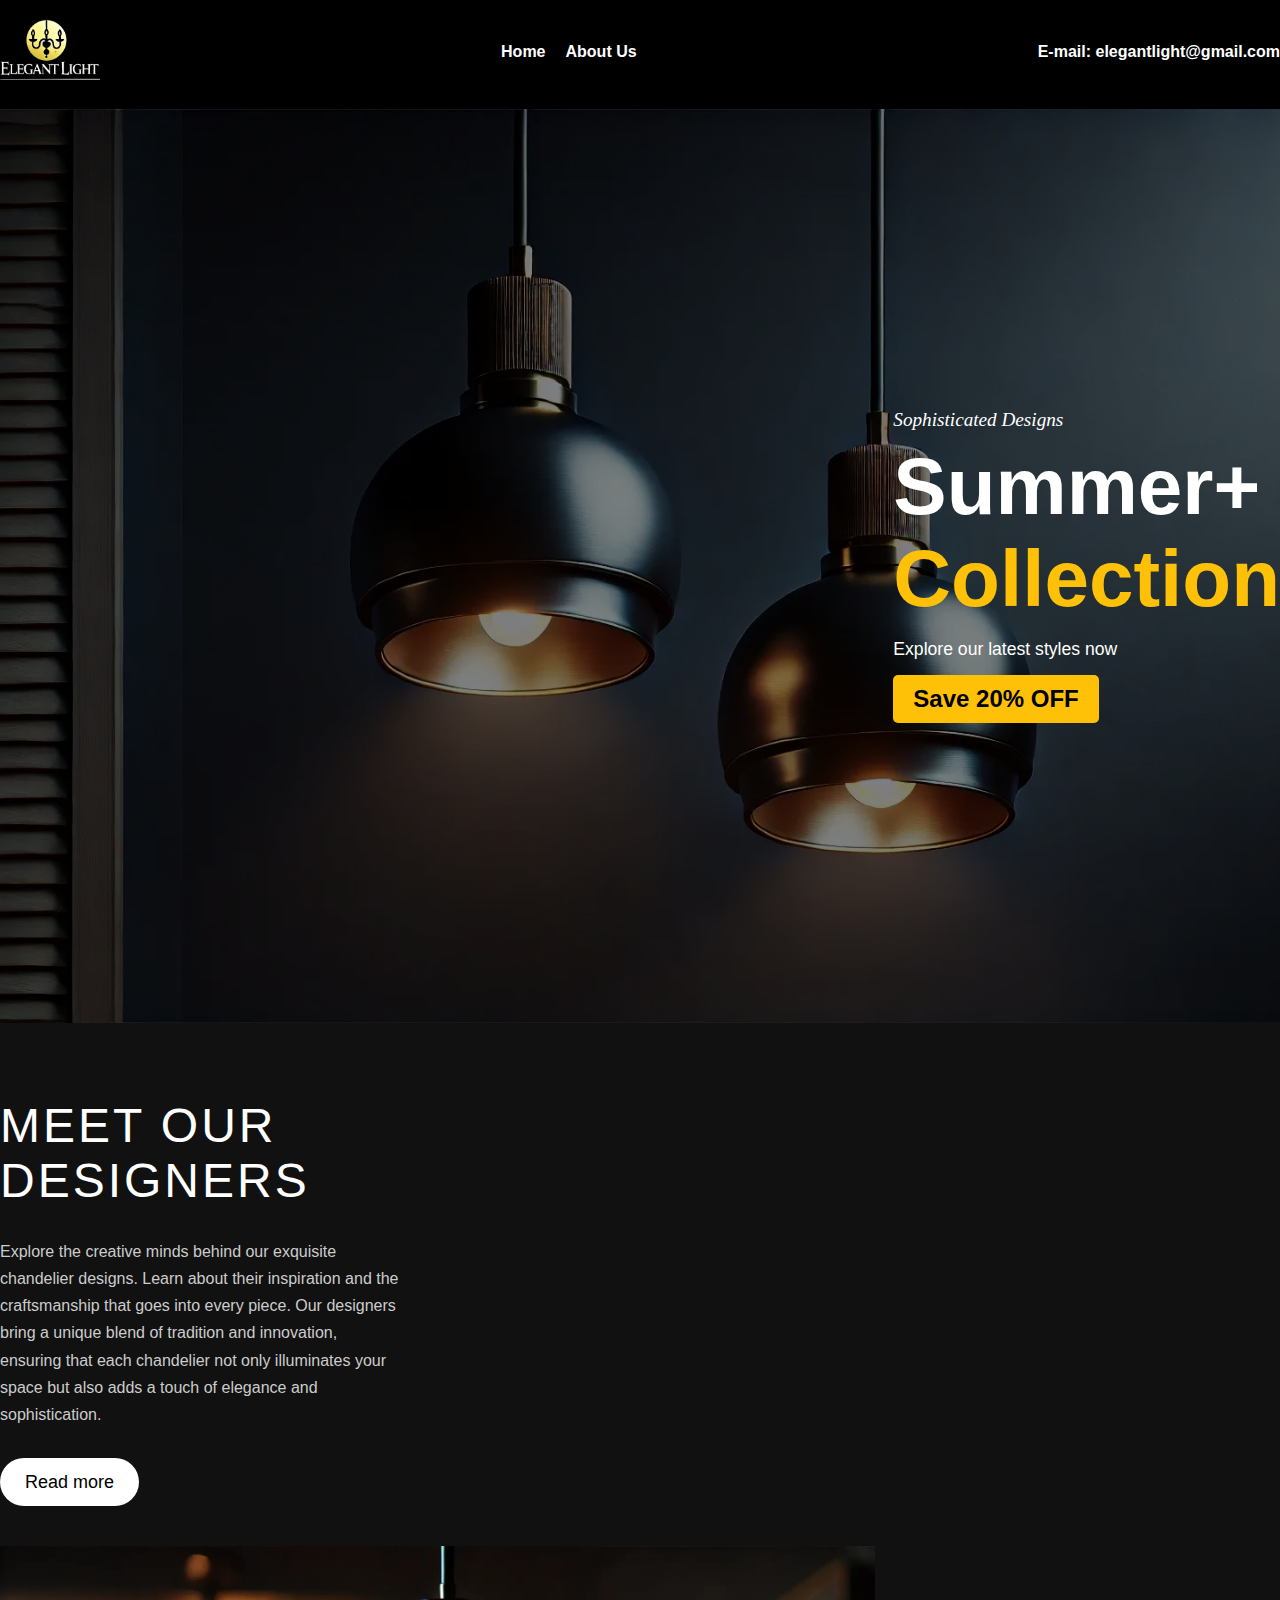
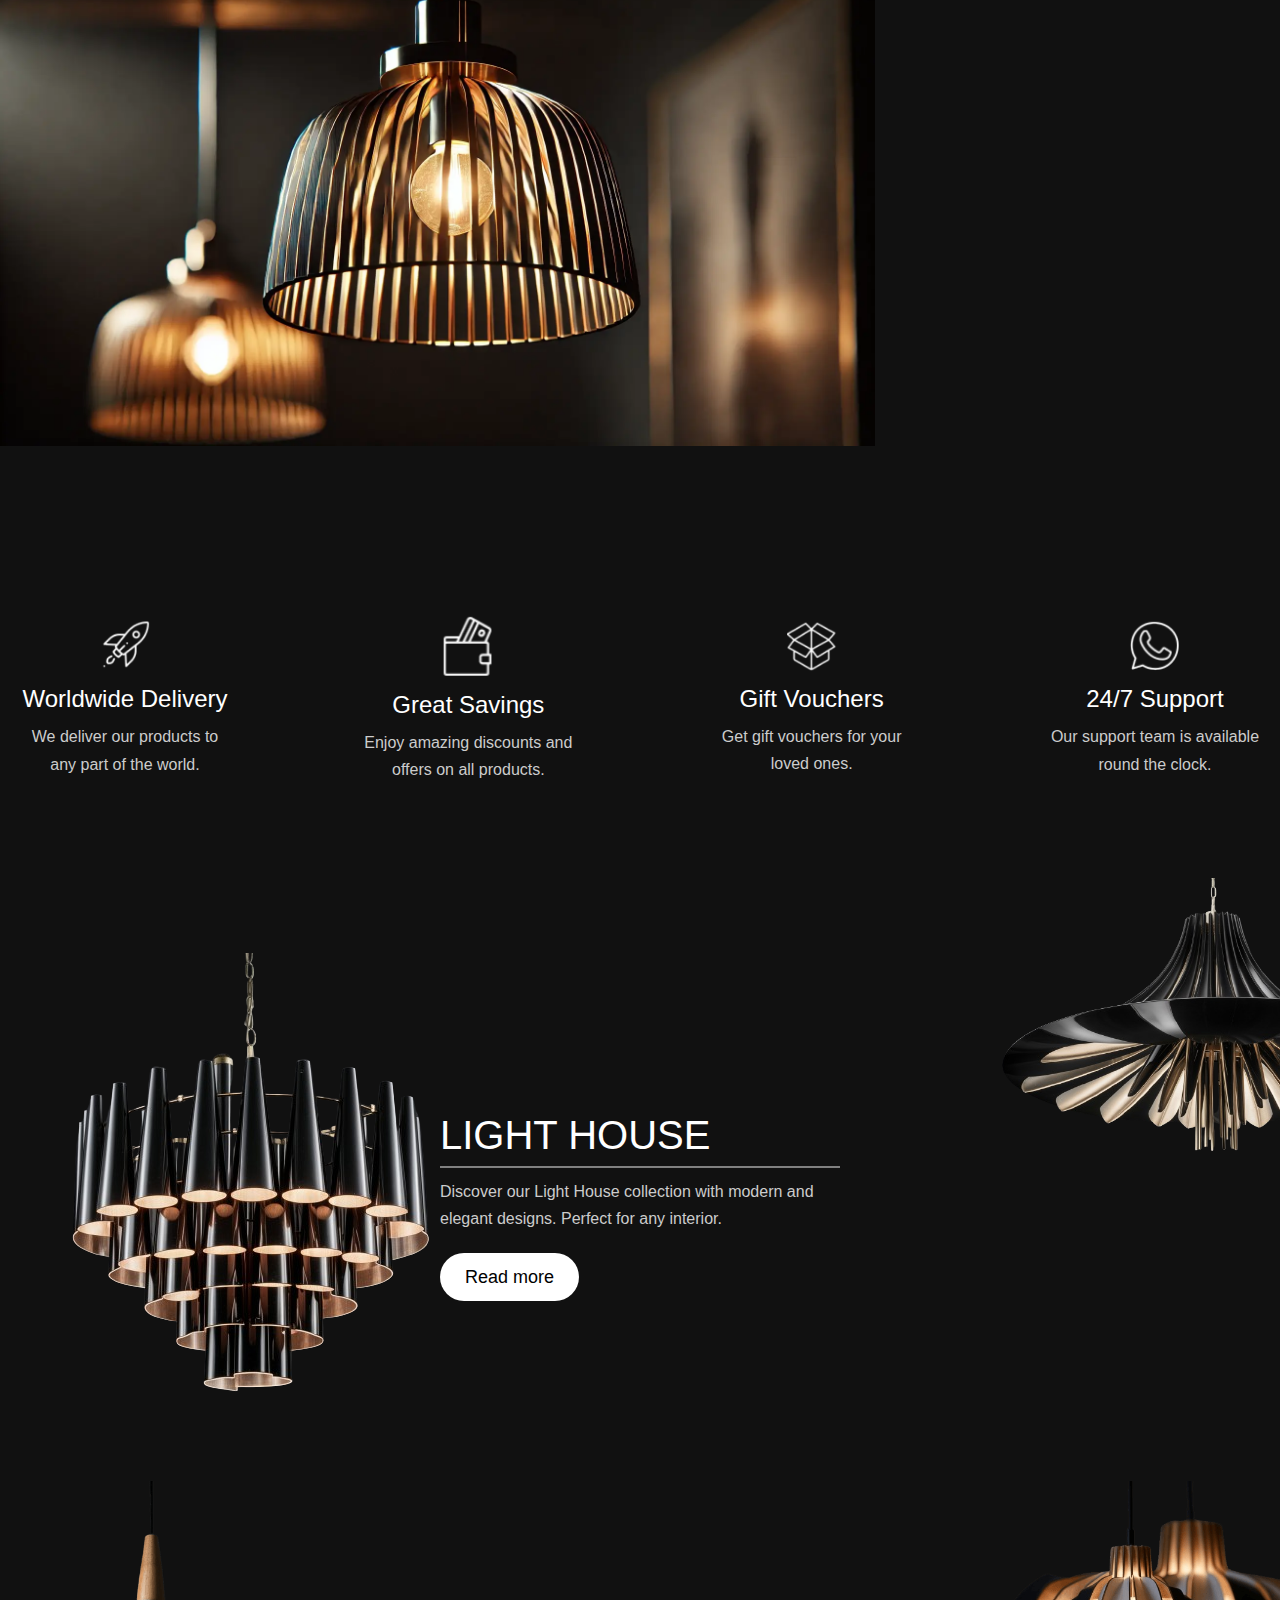
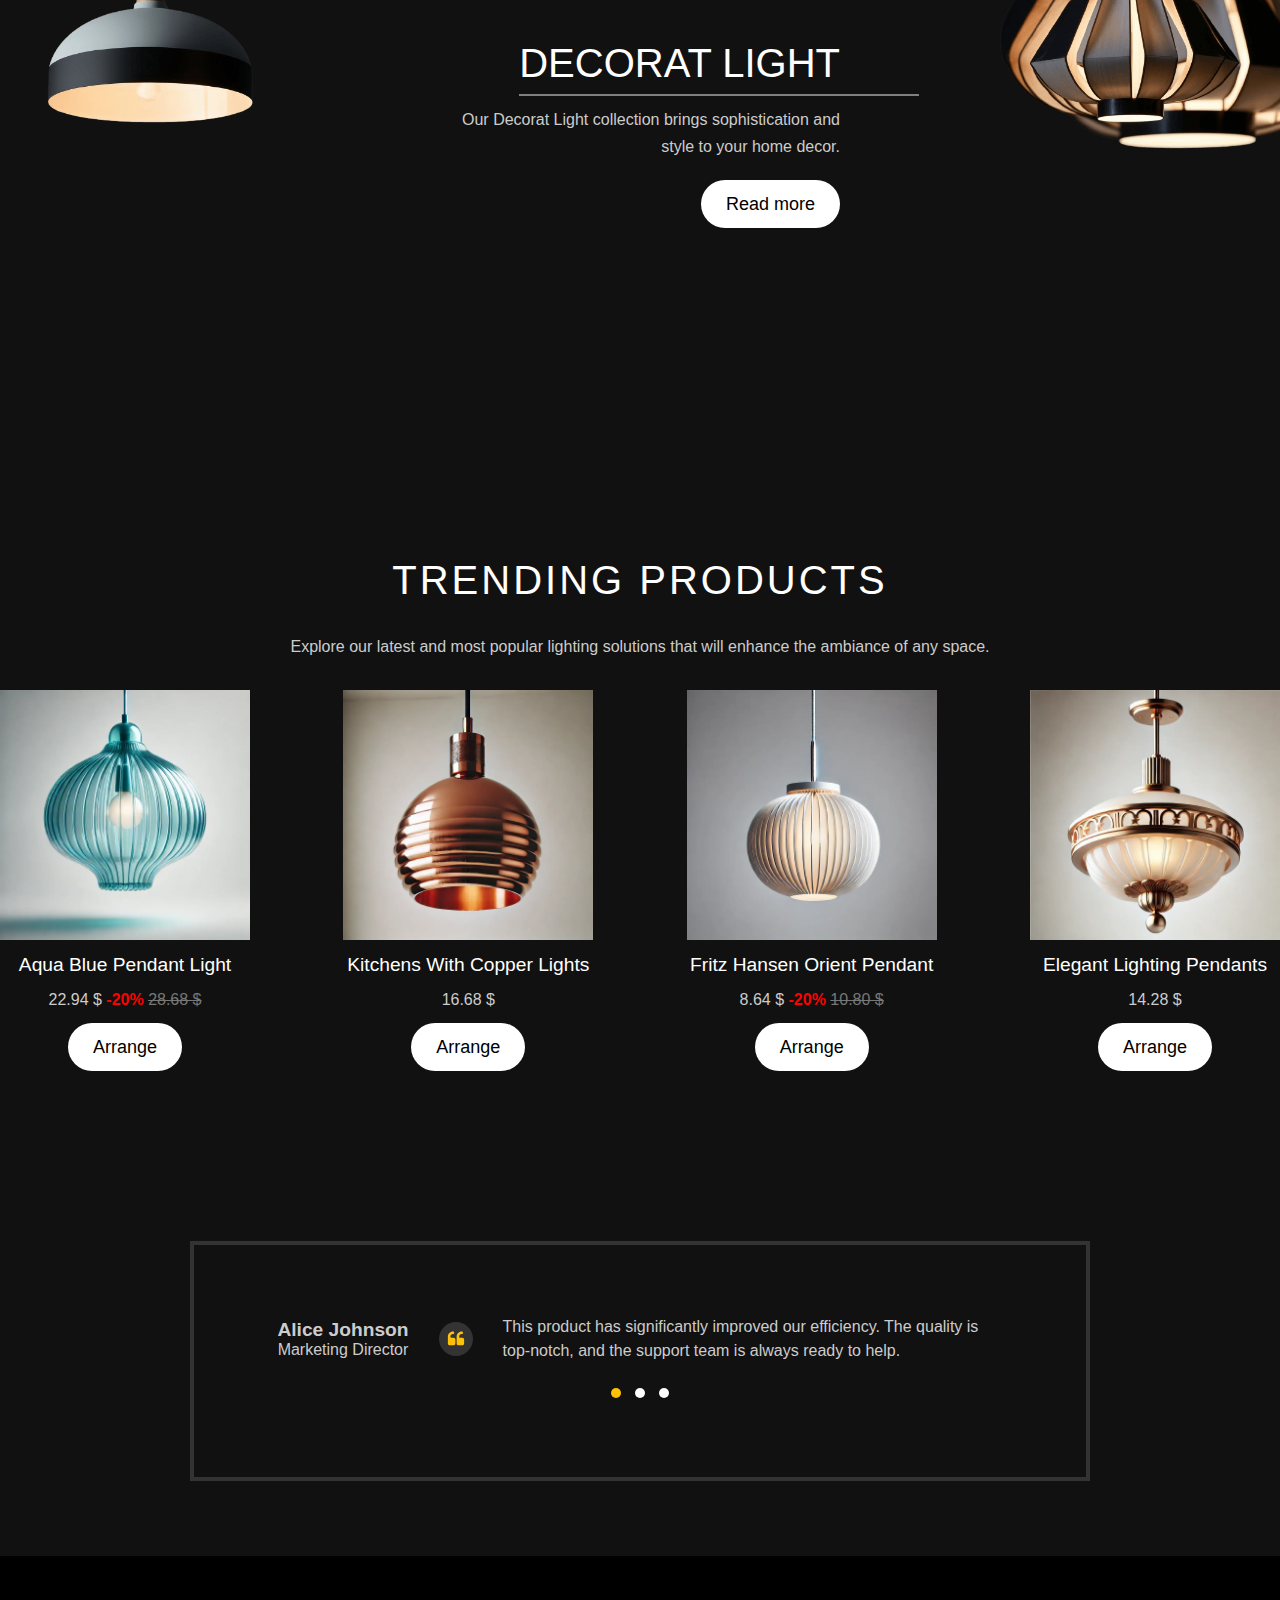
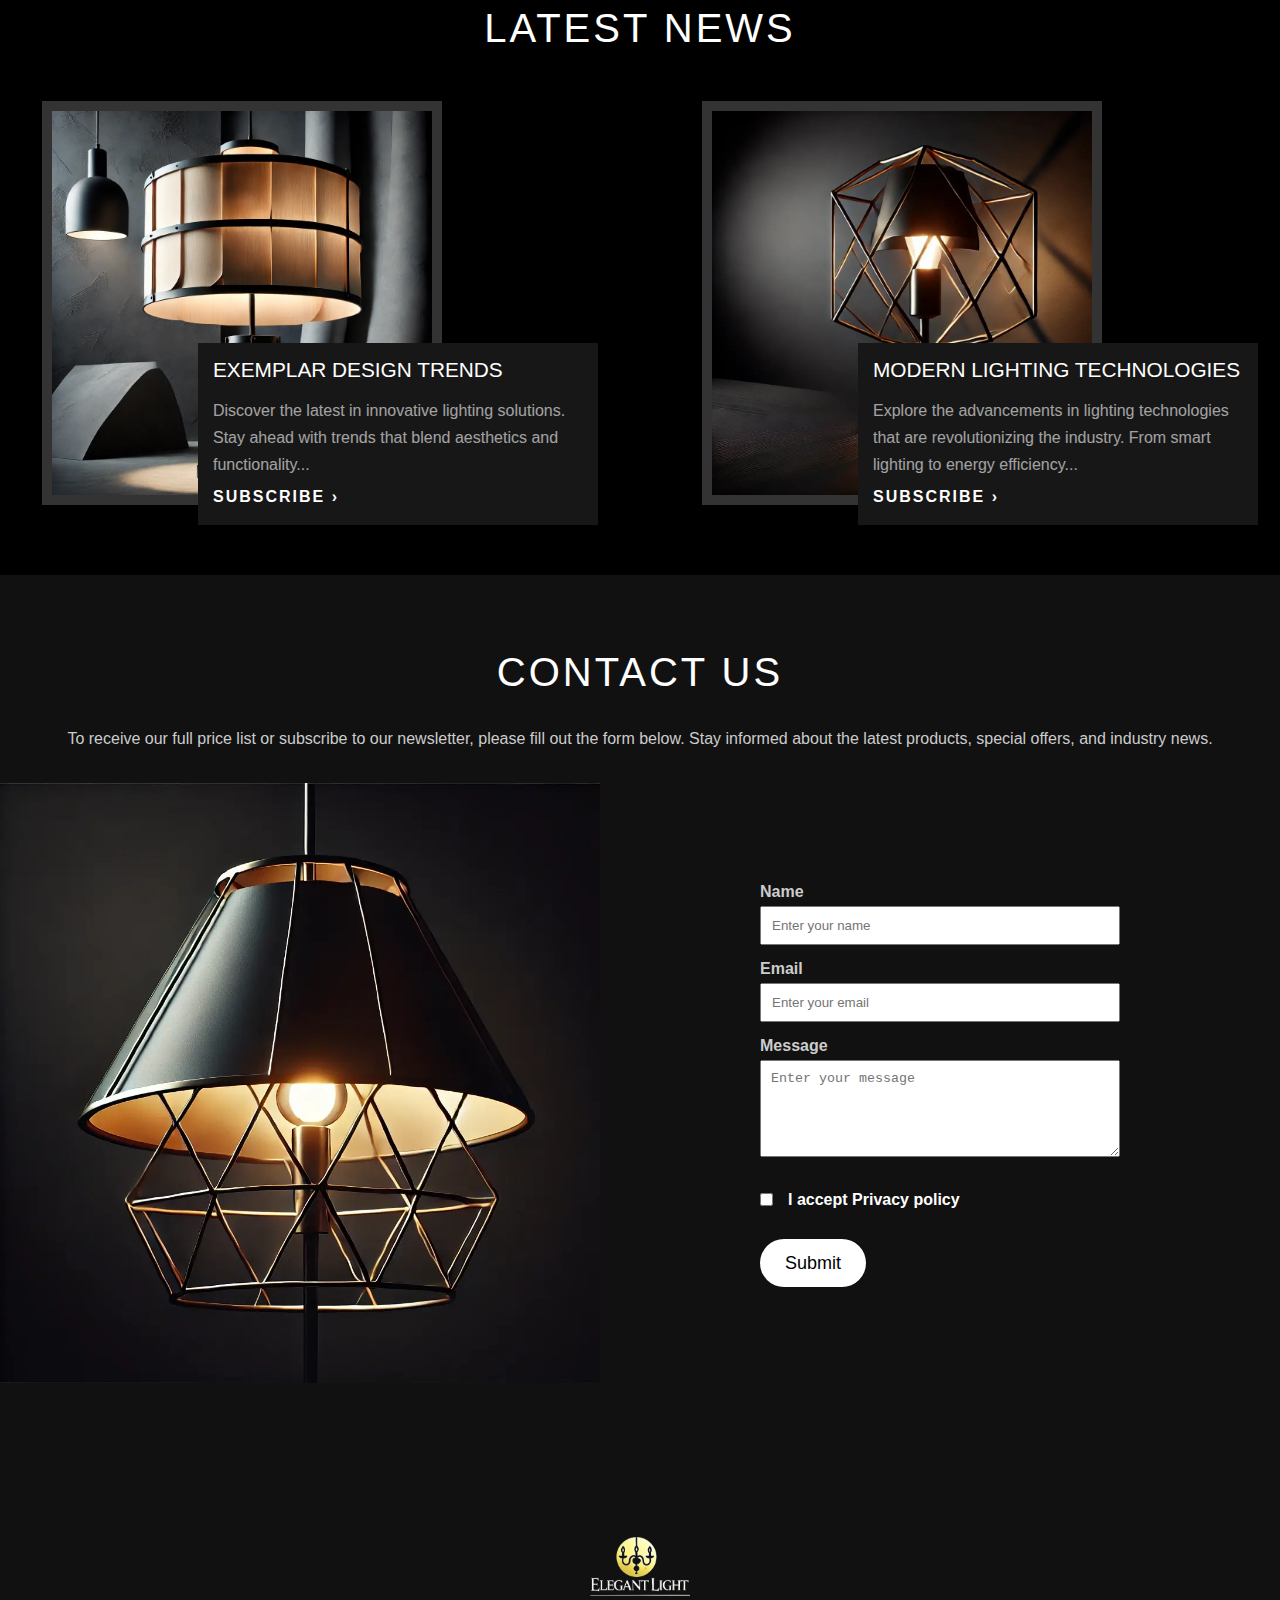
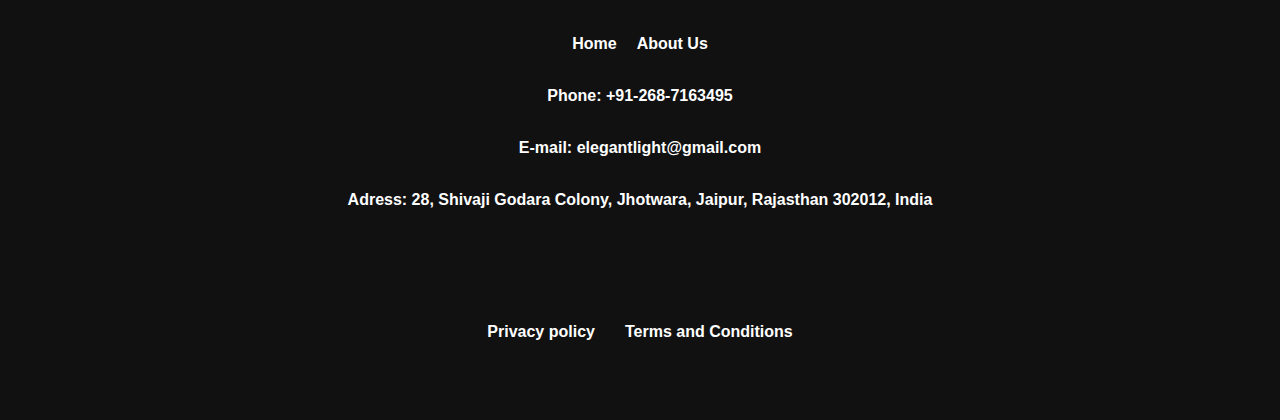
<file: index.html>
<!DOCTYPE html>
<html lang="en">
  <head>
    <meta charset="UTF-8" />
    <meta name="viewport" content="width=device-width, initial-scale=1.0" />
    <title>Elegant Light - Exquisite Chandeliers for Every Home</title>
    <meta
      name="description"
      content="Discover the elegance and charm of our exquisite chandeliers at Elegant Light. Transform your space with our diverse collection of luxurious lighting solutions, crafted to perfection to suit every style and taste."
    />
    <link rel="shortcut icon" href="favicon.png" type="image/x-icon" />

    <link rel="stylesheet" href="css/fonts.css" />
    <link rel="stylesheet" href="css/style.css" />
  </head>
  <body>
    <header class="header">
      <div class="container flex">
        <a href="index.html" class="header__logo logo">
          <img src="img/logo.png" alt="Logo" />
        </a>
        <nav class="menu">
          <ul class="menu__list flex">
            <li class="menu__item">
              <a href="index.html"> Home </a>
            </li>
            <li class="menu__item">
              <a href="about.html"> About Us </a>
            </li>
          </ul>
        </nav>
        <div class="header__contacts contacts">
          <a href="mailto:elegantlight@gmail.com" class="header__mail mail">
            E-mail: elegantlight@gmail.com
          </a>
        </div>
      </div>
    </header>
    <main>
      <section class="banner">
        <div class="container">
          <div class="banner__content">
            <div class="banner__text">
              <span class="banner__subtitle">Sophisticated Designs</span>
              <h1 class="banner__title">
                Summer+ <br /><span>Collection</span>
              </h1>
              <p class="banner__content-desc">Explore our latest styles now</p>
              <div class="banner__offer">Save 20% OFF</div>
            </div>
          </div>
        </div>
      </section>
      <section class="video-section">
        <div class="container">
          <div class="video-section__content flex">
            <div class="video-section__text">
              <h2 class="video-section__title title">Meet Our Designers</h2>
              <p class="video-section__description">
                Explore the creative minds behind our exquisite chandelier
                designs. Learn about their inspiration and the craftsmanship
                that goes into every piece. Our designers bring a unique blend
                of tradition and innovation, ensuring that each chandelier not
                only illuminates your space but also adds a touch of elegance
                and sophistication.
              </p>
              <a href="about.html" class="btn">Read more</a>
            </div>
            <div class="video-section__video">
              <div class="video-section__thumbnail">
                <img src="img/video.webp" alt="Close-up view of a chandelier" />
              </div>
            </div>
          </div>
        </div>
      </section>
      <section class="services">
        <div class="container">
          <div class="services__list flex">
            <div class="services__item">
              <div class="services__icon">
                <img src="img/store-services-1.png" alt="Worldwide Delivery" />
              </div>
              <div class="services__content">
                <h3 class="services__title">Worldwide Delivery</h3>
                <p class="services__description">
                  We deliver our products to any part of the world.
                </p>
              </div>
            </div>
            <div class="services__item">
              <div class="services__icon">
                <img src="img/store-services-2.png" alt="Great Savings" />
              </div>
              <div class="services__content">
                <h3 class="services__title">Great Savings</h3>
                <p class="services__description">
                  Enjoy amazing discounts and offers on all products.
                </p>
              </div>
            </div>
            <div class="services__item">
              <div class="services__icon">
                <img src="img/store-services-3.png" alt="Gift Vouchers" />
              </div>
              <div class="services__content">
                <h3 class="services__title">Gift Vouchers</h3>
                <p class="services__description">
                  Get gift vouchers for your loved ones.
                </p>
              </div>
            </div>
            <div class="services__item">
              <div class="services__icon">
                <img src="img/store-services-4.png" alt="24/7 Support" />
              </div>
              <div class="services__content">
                <h3 class="services__title">24/7 Support</h3>
                <p class="services__description">
                  Our support team is available round the clock.
                </p>
              </div>
            </div>
          </div>
        </div>
      </section>
      <section class="offers">
        <div class="offers__image offers__image_top-right">
          <img
            src="img/Light-2.png"
            alt="Elegant black cone-shaped chandelier"
          />
        </div>
        <div class="container">
          <div class="offers__content">
            <div class="offers__item offers__item_top">
              <div class="offers__image offers__image_top-left">
                <img
                  src="img/Light-1.png"
                  alt="Elegant black cone-shaped chandelier"
                />
              </div>
              <div class="offers__details">
                <h3 class="offers__title">Light House</h3>
                <p class="offers__description">
                  Discover our Light House collection with modern and elegant
                  designs. Perfect for any interior.
                </p>
                <a href="about.html" class="btn">Read more</a>
              </div>
            </div>
            <div class="offers__item offers__item_bot">
              <div class="offers__image offers__image_bot-left">
                <img
                  src="img/Decorat-2.png"
                  alt="Stylish grey and black pendant light"
                />
              </div>
              <div class="offers__details offers__details_bot">
                <h3 class="offers__title">Decorat Light</h3>
                <p class="offers__description">
                  Our Decorat Light collection brings sophistication and style
                  to your home decor.
                </p>
                <a href="about.html" class="btn">Read more</a>
              </div>
              <div class="offers__image offers__image_bot-right">
                <img
                  src="img/Decorat-1.png"
                  alt="Stylish grey and black pendant light"
                />
              </div>
            </div>
          </div>
        </div>
      </section>
      <section class="trending-products">
        <div class="container">
          <div class="section-header">
            <h2 class="section-title title">Trending Products</h2>
            <p class="section-description">
              Explore our latest and most popular lighting solutions that will
              enhance the ambiance of any space.
            </p>
          </div>
          <div class="products flex">
            <div class="product-item">
              <div class="product-thumbnail">
                <img src="img/product-1.webp" alt="Aqua Blue Pendant Light" />
              </div>
              <h3 class="product-title">Aqua Blue Pendant Light</h3>
              <p class="product-price">
                22.94 $ <span class="discount">-20%</span>
                <span class="original-price">28.68 $</span>
              </p>
              <a href="#contactForm" class="btn">Arrange</a>
            </div>
            <div class="product-item">
              <div class="product-thumbnail">
                <img
                  src="img/product-2.webp"
                  alt="Kitchens With Copper Lights"
                />
              </div>
              <h3 class="product-title">Kitchens With Copper Lights</h3>
              <p class="product-price">16.68 $</p>
              <a href="#contactForm" class="btn">Arrange</a>
            </div>
            <div class="product-item">
              <div class="product-thumbnail">
                <img
                  src="img/product-3.webp"
                  alt="Fritz Hansen Orient Pendant"
                />
              </div>
              <h3 class="product-title">Fritz Hansen Orient Pendant</h3>
              <p class="product-price">
                8.64 $ <span class="discount">-20%</span>
                <span class="original-price">10.80 $</span>
              </p>
              <a href="#contactForm" class="btn">Arrange</a>
            </div>
            <div class="product-item">
              <div class="product-thumbnail">
                <img src="img/product-4.webp" alt="Elegant Lighting Pendants" />
              </div>
              <h3 class="product-title">Elegant Lighting Pendants</h3>
              <p class="product-price">14.28 $</p>
              <a href="#contactForm" class="btn">Arrange</a>
            </div>
          </div>
        </div>
      </section>
      <section class="client-reviews">
        <div class="container">
          <div class="review-block">
            <div class="review-item active">
              <div class="review-img">
                <div class="user-name">Alice Johnson</div>
                <div class="user-position">Marketing Director</div>
              </div>
              <div class="review-item__marks">
                <img src="img/marks.svg" alt="marks" />
              </div>
              <div class="review-content">
                <p>
                  This product has significantly improved our efficiency. The
                  quality is top-notch, and the support team is always ready to
                  help.
                </p>
              </div>
            </div>
            <div class="review-item">
              <div class="review-img">
                <div class="user-name">Michael Smith</div>
                <div class="user-position">Senior Developer</div>
              </div>
              <div class="review-item__marks">
                <img src="img/marks.svg" alt="marks" />
              </div>
              <div class="review-content">
                <p>
                  The features are exactly what we needed. It's intuitive and
                  easy to use, making our work much more manageable.
                </p>
              </div>
            </div>
            <div class="review-item">
              <div class="review-img">
                <div class="user-name">Emily Davis</div>
                <div class="user-position">HR Manager</div>
              </div>
              <div class="review-item__marks">
                <img src="img/marks.svg" alt="marks" />
              </div>
              <div class="review-content">
                <p>
                  I appreciate the continuous updates and improvements. The team
                  listens to feedback and makes necessary changes promptly.
                </p>
              </div>
            </div>
            <div class="owl-dots">
              <button role="button" class="owl-dot active">
                <span></span>
              </button>
              <button role="button" class="owl-dot"><span></span></button>
              <button role="button" class="owl-dot"><span></span></button>
            </div>
          </div>
        </div>
      </section>
      <section class="latest-news">
        <div class="container">
          <div class="section-title">
            <h2 class="title">Latest News</h2>
          </div>
          <div class="news-items">
            <div class="news-item">
              <img src="img/news-1.webp" alt="News 1" />
              <div class="news-content">
                <h3>EXEMPLAR DESIGN TRENDS</h3>
                <p>
                  Discover the latest in innovative lighting solutions. Stay
                  ahead with trends that blend aesthetics and functionality...
                </p>
                <a href="#contactForm" class="read-more">Subscribe ›</a>
              </div>
            </div>
            <div class="news-item">
              <img src="img/news-2.webp" alt="News 2" />
              <div class="news-content">
                <h3>MODERN LIGHTING TECHNOLOGIES</h3>
                <p>
                  Explore the advancements in lighting technologies that are
                  revolutionizing the industry. From smart lighting to energy
                  efficiency...
                </p>
                <a href="#contactForm" class="read-more">Subscribe ›</a>
              </div>
            </div>
          </div>
        </div>
      </section>
      <section class="contact-section">
        <div class="container">
          <div class="section-title">
            <h2 class="title">Contact Us</h2>
            <p>
              To receive our full price list or subscribe to our newsletter,
              please fill out the form below. Stay informed about the latest
              products, special offers, and industry news.
            </p>
          </div>
          <div class="contact-section__wrap flex">
            <div class="contact-section__img">
              <img src="img/form.webp" alt="Form" />
            </div>
            <form 
              id="contactForm"
              class="contact-form"
            >
              <div class="form-group">
                <label for="name">Name</label>
                <input
                  type="text"
                  id="name"
                  name="name"
                  class="form-control"
                  placeholder="Enter your name"
                  required
                />
              </div>
              <div class="form-group">
                <label for="email">Email</label>
                <input
                  type="email"
                  id="email"
                  name="email"
                  class="form-control"
                  placeholder="Enter your email"
                  required
                />
              </div>
              <div class="form-group">
                <label for="message">Message</label>
                <textarea
                  id="message"
                  name="message"
                  class="form-control"
                  rows="5"
                  placeholder="Enter your message"
                  required
                ></textarea>
              </div>
              <div class="form-checkbox flex">
                <input
                  type="checkbox"
                  name="privacy"
                  value="on"
                  id="checkbox"
                  required
                />
                <a for="privacy" href="privacy-policy.html"
                  >I accept Privacy policy</a
                >
              </div>
              <button type="submit" class="btn btn-primary">Submit</button>
            </form>
          </div>
        </div>
      </section>
    </main>
    <footer class="footer">
      <div class="container">
        <div class="footer-top flex">
          <a href="index.html" class="footer__logo logo">
            <img src="img/logo.png" alt="Logo" />
          </a>
          <nav class="menu">
            <ul class="menu__list flex">
              <li class="menu__item">
                <a href="index.html"> Home </a>
              </li>
              <li class="menu__item">
                <a href="about.html"> About Us </a>
              </li>
            </ul>
          </nav>
          <a href="tel:+912687163495" class="footer__contact tel">
            Phone: +91-268-7163495
          </a>
          <a href="mailto:elegantlight@gmail.com" class="footer__contact mail">
            E-mail: elegantlight@gmail.com
          </a>
          <a
            href="https://maps.app.goo.gl/p4zdqheXbTBnfem38"
            target="_blank"
            rel="nofollow"
            class="footer__contact adress"
          >
            Adress: 28, Shivaji Godara Colony, Jhotwara, Jaipur, Rajasthan
            302012, India
          </a>
          <div class="footer_bot flex">
            <a href="privacy-policy.html" class="footer__bot-policy"
              >Privacy policy</a
            >
            <a href="terms-conditions.html" class="footer__bot-policy"
              >Terms and Conditions</a
            >
          </div>
        </div>
      </div>
    </footer>

    <script src="js/slider.js"></script>
  </body>
</html>
</file>
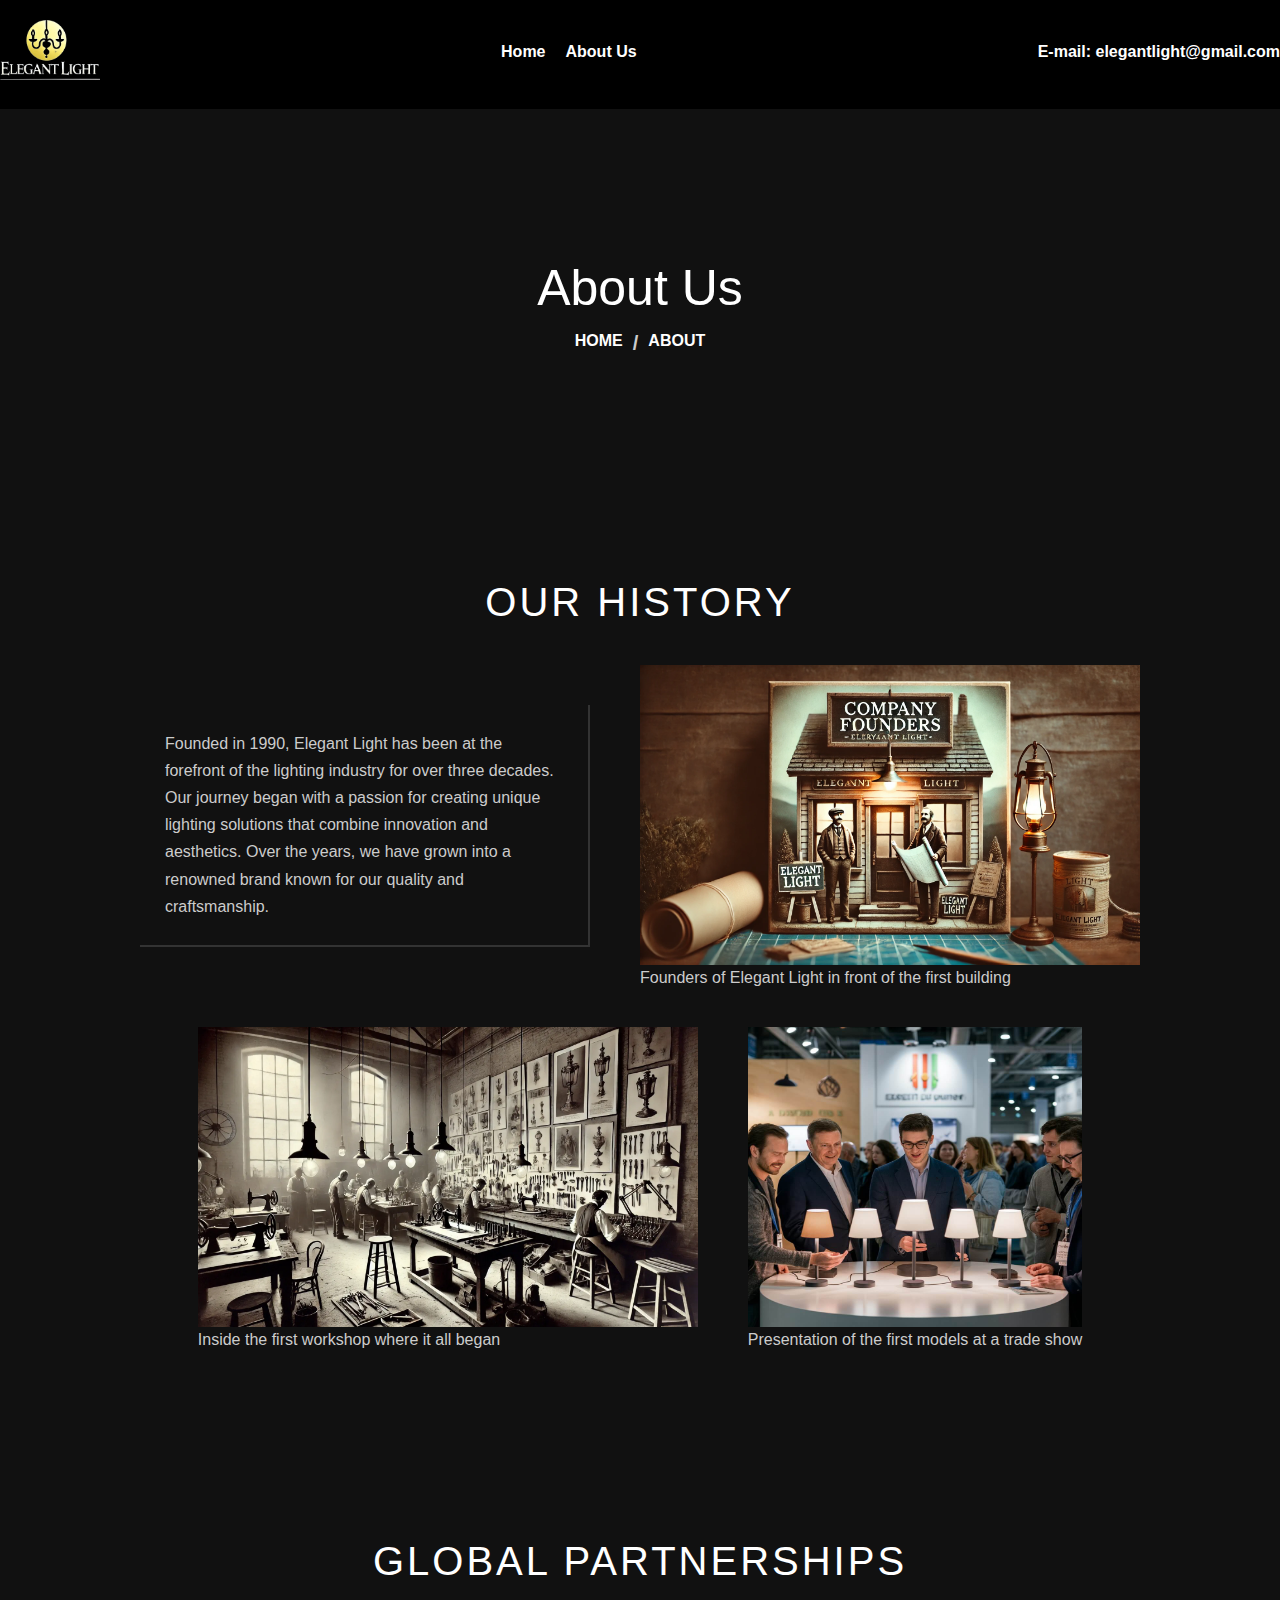
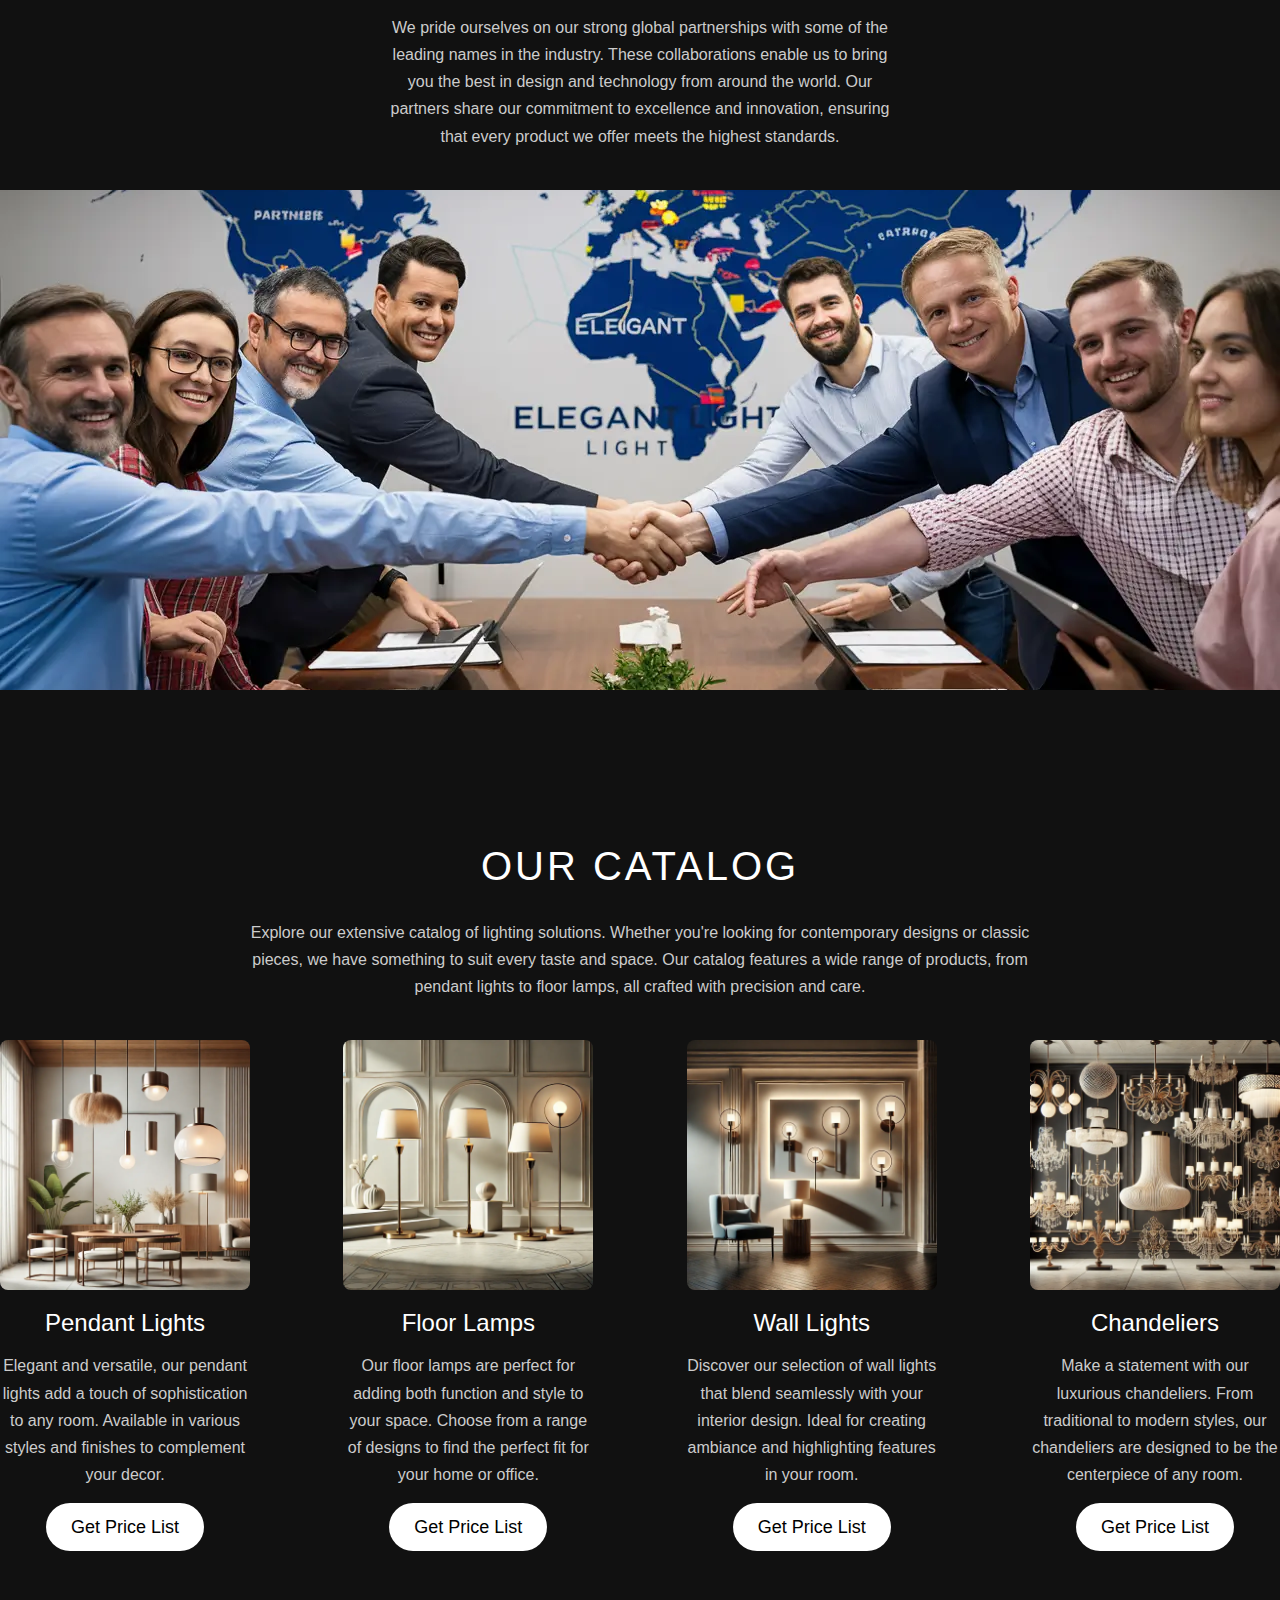
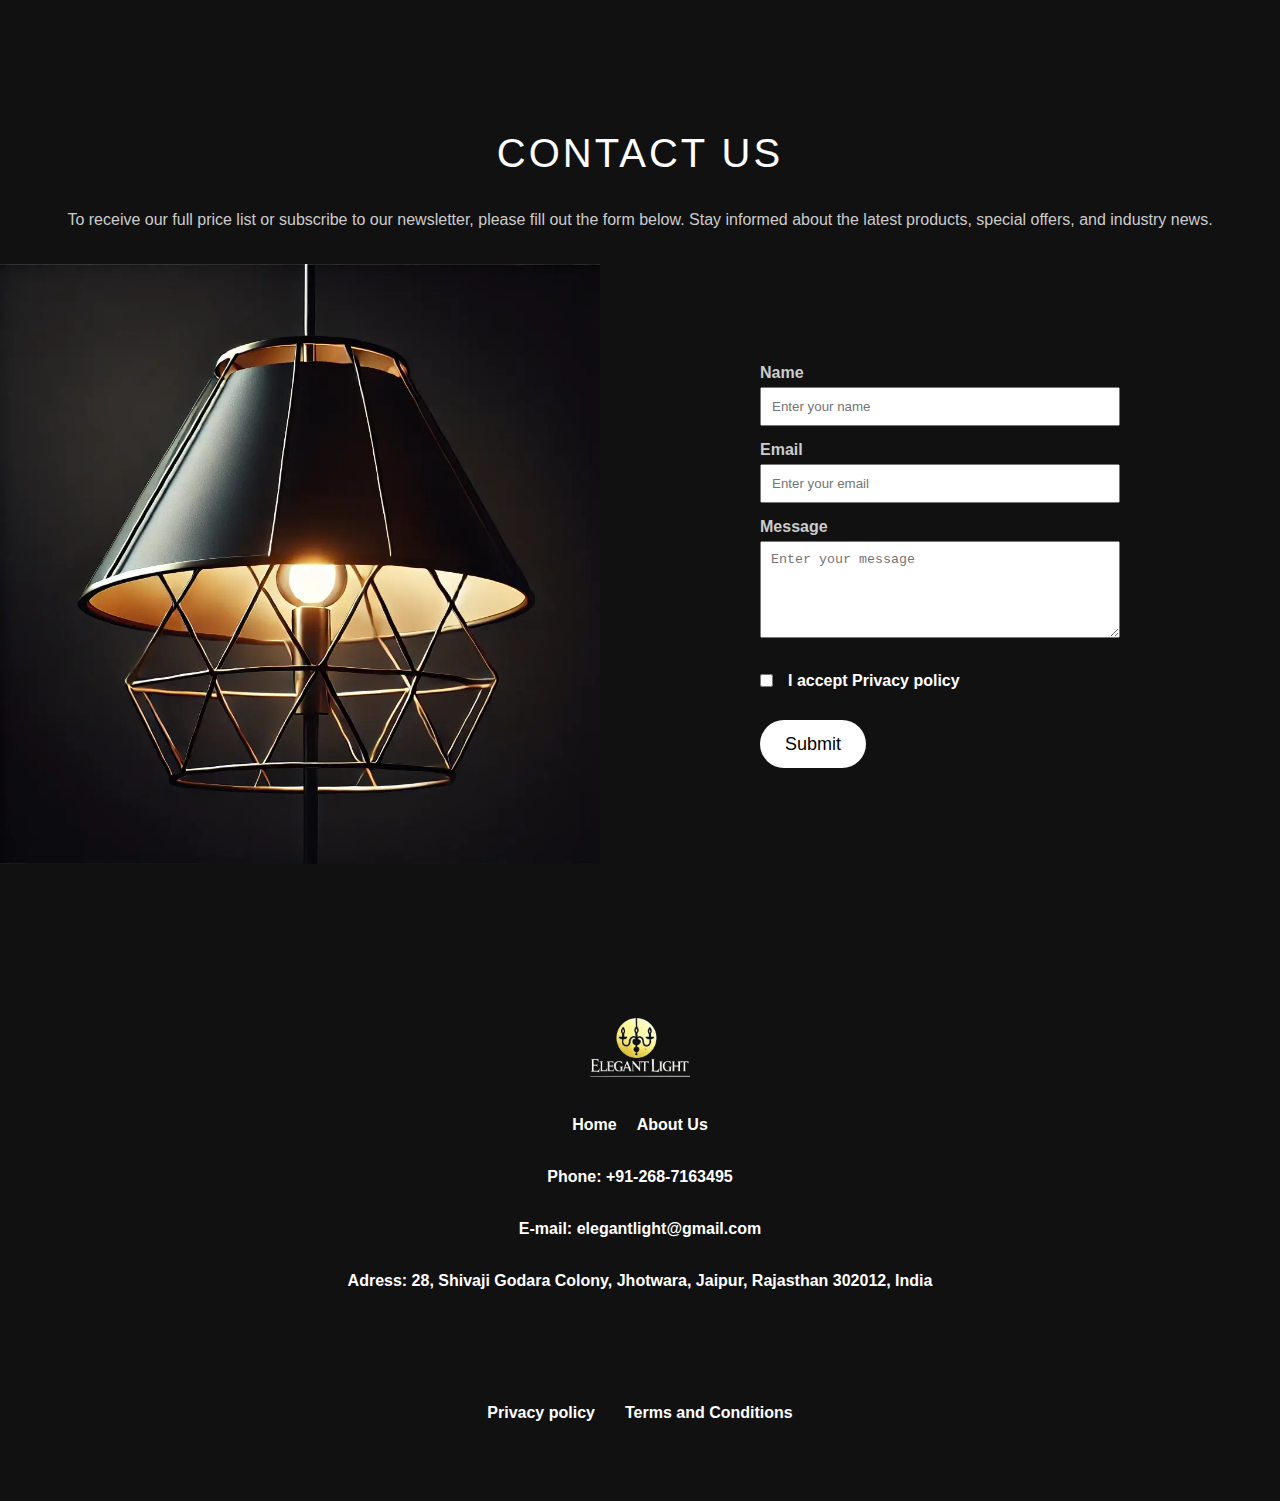
<file: about.html>
<!DOCTYPE html>
<html lang="en">
  <head>
    <meta charset="UTF-8" />
    <meta name="viewport" content="width=device-width, initial-scale=1.0" />
    <title>About Us - Elegant Light</title>
    <meta
      name="description"
      content="Learn more about Elegant Light, our history, mission, and the dedicated team that brings you the best in lighting solutions. Discover our commitment to quality and innovation."
    />
    <link rel="shortcut icon" href="favicon.png" type="image/x-icon" />

    <link rel="stylesheet" href="css/fonts.css" />
    <link rel="stylesheet" href="css/style.css" />
  </head>
  <body>
    <header class="header">
      <div class="container flex">
        <a href="index.html" class="header__logo logo">
          <img src="img/logo.png" alt="Logo" />
        </a>
        <nav class="menu">
          <ul class="menu__list flex">
            <li class="menu__item">
              <a href="index.html"> Home </a>
            </li>
            <li class="menu__item">
              <a href="about.html"> About Us </a>
            </li>
          </ul>
        </nav>
        <div class="header__contacts contacts">
          <a href="mailto:elegantlight@gmail.com" class="header__mail mail">
            E-mail: elegantlight@gmail.com
          </a>
        </div>
      </div>
    </header>
    <main>
      <section class="about-main">
        <div class="container">
          <div class="about-main__wrap flex">
            <h1>About Us</h1>
            <div class="about-main__links flex">
              <a href="index.html" class="about-main__link"> HOME </a>
              <span>/</span>
              <a href="about.html" class="about-main__link"> ABOUT </a>
            </div>
          </div>
        </div>
      </section>
      <section class="history-section">
        <div class="container">
          <div class="section-title">
            <h2 class="title">Our History</h2>
          </div>
          <div class="history-content">
            <div class="history-text flex">
              <p>
                Founded in 1990, Elegant Light has been at the forefront of the
                lighting industry for over three decades. Our journey began with
                a passion for creating unique lighting solutions that combine
                innovation and aesthetics. Over the years, we have grown into a
                renowned brand known for our quality and craftsmanship.
              </p>
              <div class="history-image">
                <img
                  src="img/history.webp"
                  alt="Founders of the company"
                  width="300"
                />
                <figcaption>
                  Founders of Elegant Light in front of the first building
                </figcaption>
              </div>
            </div>
            <div class="history-images flex">
              <div class="history-image">
                <img src="img/workshop.webp" alt="First workshop" width="300" />
                <figcaption>
                  Inside the first workshop where it all began
                </figcaption>
              </div>
              <div class="history-image">
                <img
                  src="img/presentation.jpeg"
                  alt="Presentation of the first models"
                  width="300"
                />
                <figcaption>
                  Presentation of the first models at a trade show
                </figcaption>
              </div>
            </div>
          </div>
        </div>
      </section>
      <section class="partnerships-section">
        <div class="container">
          <div class="section-title">
            <h2 class="title">Global Partnerships</h2>
          </div>
          <div class="partnerships-content">
            <p>
              We pride ourselves on our strong global partnerships with some of
              the leading names in the industry. These collaborations enable us
              to bring you the best in design and technology from around the
              world. Our partners share our commitment to excellence and
              innovation, ensuring that every product we offer meets the highest
              standards.
            </p>
            <img src="img/partnerships.webp" alt="Global Partnerships" />
          </div>
        </div>
      </section>
      <section class="catalog-section">
        <div class="container">
          <div class="section-title">
            <h2 class="title">Our Catalog</h2>
          </div>
          <div class="catalog-content">
            <p>
              Explore our extensive catalog of lighting solutions. Whether
              you're looking for contemporary designs or classic pieces, we have
              something to suit every taste and space. Our catalog features a
              wide range of products, from pendant lights to floor lamps, all
              crafted with precision and care.
            </p>
          </div>

          <div class="catalog-categories">
            <!-- Category 1: Pendant Lights -->
            <div class="catalog-category">
              <img src="img/product1.webp" alt="Pendant Lights" />
              <h3>Pendant Lights</h3>
              <p>
                Elegant and versatile, our pendant lights add a touch of
                sophistication to any room. Available in various styles and
                finishes to complement your decor.
              </p>
              <a href="#contactFormAbout" class="btn">Get Price List</a>
            </div>

            <!-- Category 2: Floor Lamps -->
            <div class="catalog-category">
              <img src="img/product2.webp" alt="Floor Lamps" />
              <h3>Floor Lamps</h3>
              <p>
                Our floor lamps are perfect for adding both function and style
                to your space. Choose from a range of designs to find the
                perfect fit for your home or office.
              </p>
              <a href="#contactFormAbout" class="btn">Get Price List</a>
            </div>

            <!-- Category 3: Wall Lights -->
            <div class="catalog-category">
              <img src="img/product3.webp" alt="Wall Lights" />
              <h3>Wall Lights</h3>
              <p>
                Discover our selection of wall lights that blend seamlessly with
                your interior design. Ideal for creating ambiance and
                highlighting features in your room.
              </p>
              <a href="#contactFormAbout" class="btn">Get Price List</a>
            </div>

            <!-- Category 4: Chandeliers -->
            <div class="catalog-category">
              <img src="img/product4.webp" alt="Chandeliers" />
              <h3>Chandeliers</h3>
              <p>
                Make a statement with our luxurious chandeliers. From
                traditional to modern styles, our chandeliers are designed to be
                the centerpiece of any room.
              </p>
              <a href="#contactFormAbout" class="btn">Get Price List</a>
            </div>
          </div>
        </div>
      </section>

      <section class="contact-section">
        <div class="container">
          <div class="section-title">
            <h2 class="title">Contact Us</h2>
            <p>
              To receive our full price list or subscribe to our newsletter,
              please fill out the form below. Stay informed about the latest
              products, special offers, and industry news.
            </p>
          </div>
          <div class="contact-section__wrap flex">
            <div class="contact-section__img">
              <img src="img/form.webp" alt="Form" />
            </div>
            <form id="contactFormAbout" class="contact-form">
              <div class="form-group">
                <label for="name">Name</label>
                <input
                  type="text"
                  id="name"
                  name="name"
                  class="form-control"
                  placeholder="Enter your name"
                  required
                />
              </div>
              <div class="form-group">
                <label for="email">Email</label>
                <input
                  type="email"
                  id="email"
                  name="email"
                  class="form-control"
                  placeholder="Enter your email"
                  required
                />
              </div>
              <div class="form-group">
                <label for="message">Message</label>
                <textarea
                  id="message"
                  name="message"
                  class="form-control"
                  rows="5"
                  placeholder="Enter your message"
                  required
                ></textarea>
              </div>
              <div class="form-checkbox flex">
                <input
                  type="checkbox"
                  name="privacy"
                  value="on"
                  id="checkbox"
                  required
                />
                <a for="privacy" href="privacy-policy.html"
                  >I accept Privacy policy</a
                >
              </div>
              <button type="submit" class="btn btn-primary">Submit</button>
            </form>
          </div>
        </div>
      </section>
    </main>
    <footer class="footer">
      <div class="container">
        <div class="footer-top flex">
          <a href="index.html" class="footer__logo logo">
            <img src="img/logo.png" alt="Logo" />
          </a>
          <nav class="menu">
            <ul class="menu__list flex">
              <li class="menu__item">
                <a href="index.html"> Home </a>
              </li>
              <li class="menu__item">
                <a href="about.html"> About Us </a>
              </li>
            </ul>
          </nav>
          <a href="tel:+912687163495" class="footer__contact tel">
            Phone: +91-268-7163495
          </a>
          <a href="mailto:elegantlight@gmail.com" class="footer__contact mail">
            E-mail: elegantlight@gmail.com
          </a>
          <a
            href="https://maps.app.goo.gl/p4zdqheXbTBnfem38"
            target="_blank"
            rel="nofollow"
            class="footer__contact adress"
          >
            Adress: 28, Shivaji Godara Colony, Jhotwara, Jaipur, Rajasthan
            302012, India
          </a>
          <div class="footer_bot flex">
            <a href="privacy-policy.html" class="footer__bot-policy"
              >Privacy policy</a
            >
            <a href="terms-conditions.html" class="footer__bot-policy"
              >Terms and Conditions</a
            >
          </div>
        </div>
      </div>
    </footer>

    <script src="js/slider.js"></script>
  </body>
</html>
</file>
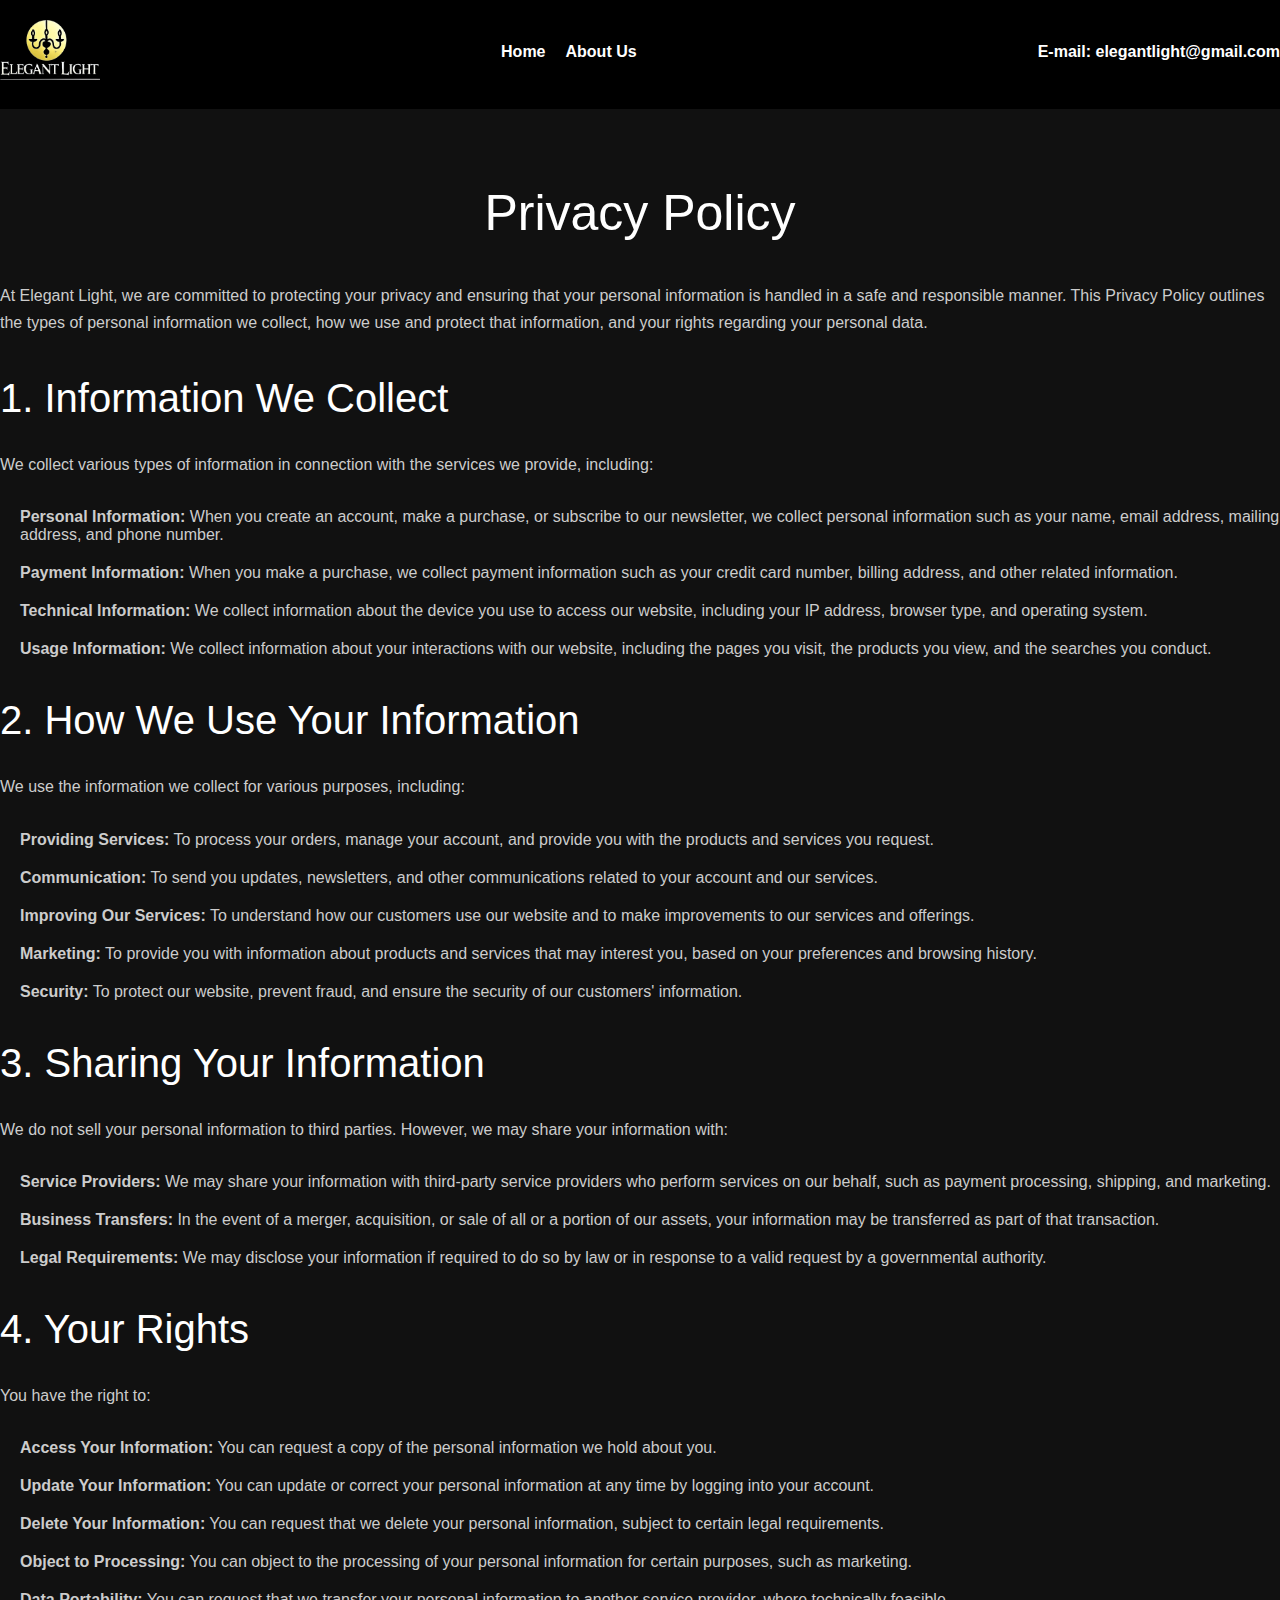
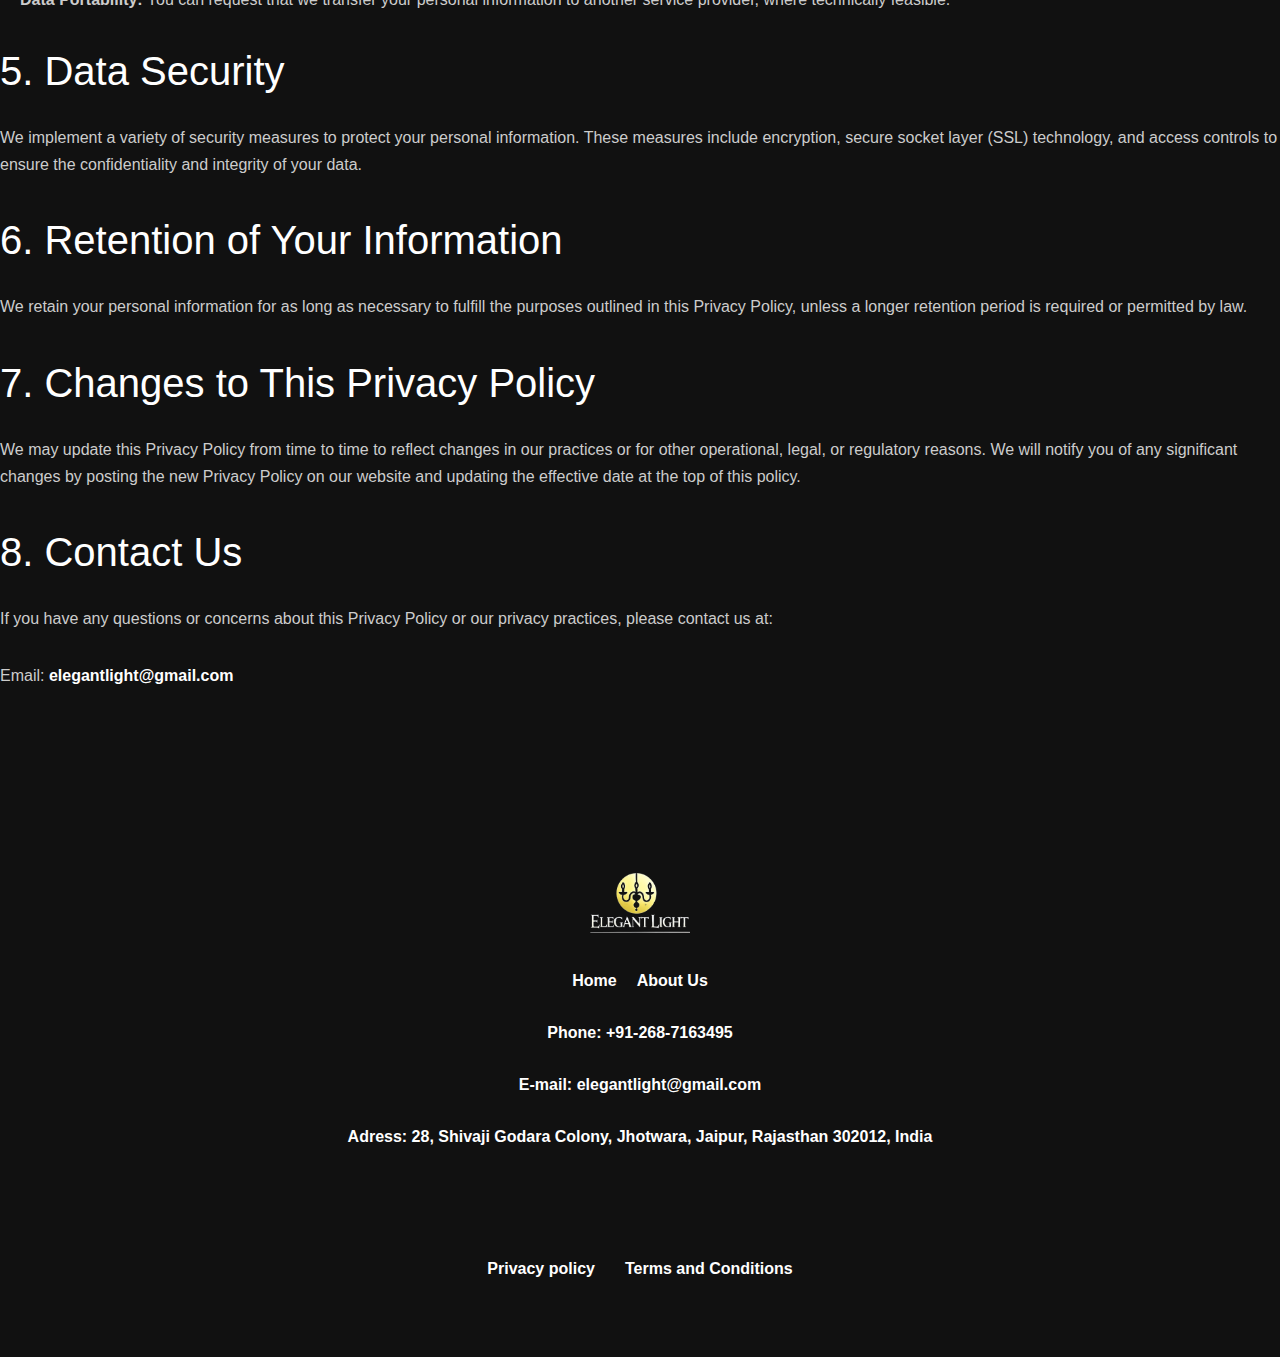
<file: privacy-policy.html>
<!DOCTYPE html>
<html lang="en">
  <head>
    <meta charset="UTF-8" />
    <meta name="viewport" content="width=device-width, initial-scale=1.0" />
    <title>Privacy Policy - Elegant Light</title>
    <meta
      name="description"
      content="Read the comprehensive privacy policy of Elegant Light, detailing how we handle your personal information and data protection."
    />

    <link rel="shortcut icon" href="favicon.png" type="image/x-icon" />

    <link rel="stylesheet" href="css/fonts.css" />
    <link rel="stylesheet" href="css/style.css" />
  </head>
  <body>
    <header class="header">
      <div class="container flex">
        <a href="index.html" class="header__logo logo">
          <img src="img/logo.png" alt="Logo" />
        </a>
        <nav class="menu">
          <ul class="menu__list flex">
            <li class="menu__item">
              <a href="index.html"> Home </a>
            </li>
            <li class="menu__item">
              <a href="about.html"> About Us </a>
            </li>
          </ul>
        </nav>
        <div class="header__contacts contacts">
          <a href="mailto:elegantlight@gmail.com" class="header__mail mail">
            E-mail: elegantlight@gmail.com
          </a>
        </div>
      </div>
    </header>
    <main>
      <section class="policy">
        <div class="container">
          <h1>Privacy Policy</h1>
          <p>
            At Elegant Light, we are committed to protecting your privacy and
            ensuring that your personal information is handled in a safe and
            responsible manner. This Privacy Policy outlines the types of
            personal information we collect, how we use and protect that
            information, and your rights regarding your personal data.
          </p>

          <h2>1. Information We Collect</h2>
          <p>
            We collect various types of information in connection with the
            services we provide, including:
          </p>
          <ul>
            <li>
              <strong>Personal Information:</strong> When you create an account,
              make a purchase, or subscribe to our newsletter, we collect
              personal information such as your name, email address, mailing
              address, and phone number.
            </li>
            <li>
              <strong>Payment Information:</strong> When you make a purchase, we
              collect payment information such as your credit card number,
              billing address, and other related information.
            </li>
            <li>
              <strong>Technical Information:</strong> We collect information
              about the device you use to access our website, including your IP
              address, browser type, and operating system.
            </li>
            <li>
              <strong>Usage Information:</strong> We collect information about
              your interactions with our website, including the pages you visit,
              the products you view, and the searches you conduct.
            </li>
          </ul>

          <h2>2. How We Use Your Information</h2>
          <p>
            We use the information we collect for various purposes, including:
          </p>
          <ul>
            <li>
              <strong>Providing Services:</strong> To process your orders,
              manage your account, and provide you with the products and
              services you request.
            </li>
            <li>
              <strong>Communication:</strong> To send you updates, newsletters,
              and other communications related to your account and our services.
            </li>
            <li>
              <strong>Improving Our Services:</strong> To understand how our
              customers use our website and to make improvements to our services
              and offerings.
            </li>
            <li>
              <strong>Marketing:</strong> To provide you with information about
              products and services that may interest you, based on your
              preferences and browsing history.
            </li>
            <li>
              <strong>Security:</strong> To protect our website, prevent fraud,
              and ensure the security of our customers' information.
            </li>
          </ul>

          <h2>3. Sharing Your Information</h2>
          <p>
            We do not sell your personal information to third parties. However,
            we may share your information with:
          </p>
          <ul>
            <li>
              <strong>Service Providers:</strong> We may share your information
              with third-party service providers who perform services on our
              behalf, such as payment processing, shipping, and marketing.
            </li>
            <li>
              <strong>Business Transfers:</strong> In the event of a merger,
              acquisition, or sale of all or a portion of our assets, your
              information may be transferred as part of that transaction.
            </li>
            <li>
              <strong>Legal Requirements:</strong> We may disclose your
              information if required to do so by law or in response to a valid
              request by a governmental authority.
            </li>
          </ul>

          <h2>4. Your Rights</h2>
          <p>You have the right to:</p>
          <ul>
            <li>
              <strong>Access Your Information:</strong> You can request a copy
              of the personal information we hold about you.
            </li>
            <li>
              <strong>Update Your Information:</strong> You can update or
              correct your personal information at any time by logging into your
              account.
            </li>
            <li>
              <strong>Delete Your Information:</strong> You can request that we
              delete your personal information, subject to certain legal
              requirements.
            </li>
            <li>
              <strong>Object to Processing:</strong> You can object to the
              processing of your personal information for certain purposes, such
              as marketing.
            </li>
            <li>
              <strong>Data Portability:</strong> You can request that we
              transfer your personal information to another service provider,
              where technically feasible.
            </li>
          </ul>

          <h2>5. Data Security</h2>
          <p>
            We implement a variety of security measures to protect your personal
            information. These measures include encryption, secure socket layer
            (SSL) technology, and access controls to ensure the confidentiality
            and integrity of your data.
          </p>

          <h2>6. Retention of Your Information</h2>
          <p>
            We retain your personal information for as long as necessary to
            fulfill the purposes outlined in this Privacy Policy, unless a
            longer retention period is required or permitted by law.
          </p>

          <h2>7. Changes to This Privacy Policy</h2>
          <p>
            We may update this Privacy Policy from time to time to reflect
            changes in our practices or for other operational, legal, or
            regulatory reasons. We will notify you of any significant changes by
            posting the new Privacy Policy on our website and updating the
            effective date at the top of this policy.
          </p>

          <h2>8. Contact Us</h2>
          <p>
            If you have any questions or concerns about this Privacy Policy or
            our privacy practices, please contact us at:
          </p>
          <p>
            Email:
            <a href="mailto:elegantlight@gmail.com">elegantlight@gmail.com</a>
          </p>
        </div>
      </section>
    </main>
    <footer class="footer">
      <div class="container">
        <div class="footer-top flex">
          <a href="index.html" class="footer__logo logo">
            <img src="img/logo.png" alt="Logo" />
          </a>
          <nav class="menu">
            <ul class="menu__list flex">
              <li class="menu__item">
                <a href="index.html"> Home </a>
              </li>
              <li class="menu__item">
                <a href="about.html"> About Us </a>
              </li>
            </ul>
          </nav>
          <a href="tel:+912687163495" class="footer__contact tel">
            Phone: +91-268-7163495
          </a>
          <a href="mailto:elegantlight@gmail.com" class="footer__contact mail">
            E-mail: elegantlight@gmail.com
          </a>
          <a
            href="https://maps.app.goo.gl/p4zdqheXbTBnfem38"
            target="_blank"
            rel="nofollow"
            class="footer__contact adress"
          >
            Adress: 28, Shivaji Godara Colony, Jhotwara, Jaipur, Rajasthan
            302012, India
          </a>
          <div class="footer_bot flex">
            <a href="privacy-policy.html" class="footer__bot-policy"
              >Privacy policy</a
            >
            <a href="terms-conditions.html" class="footer__bot-policy"
              >Terms and Conditions</a
            >
          </div>
        </div>
      </div>
    </footer>

    <script src="js/slider.js"></script>
  </body>
</html>
</file>
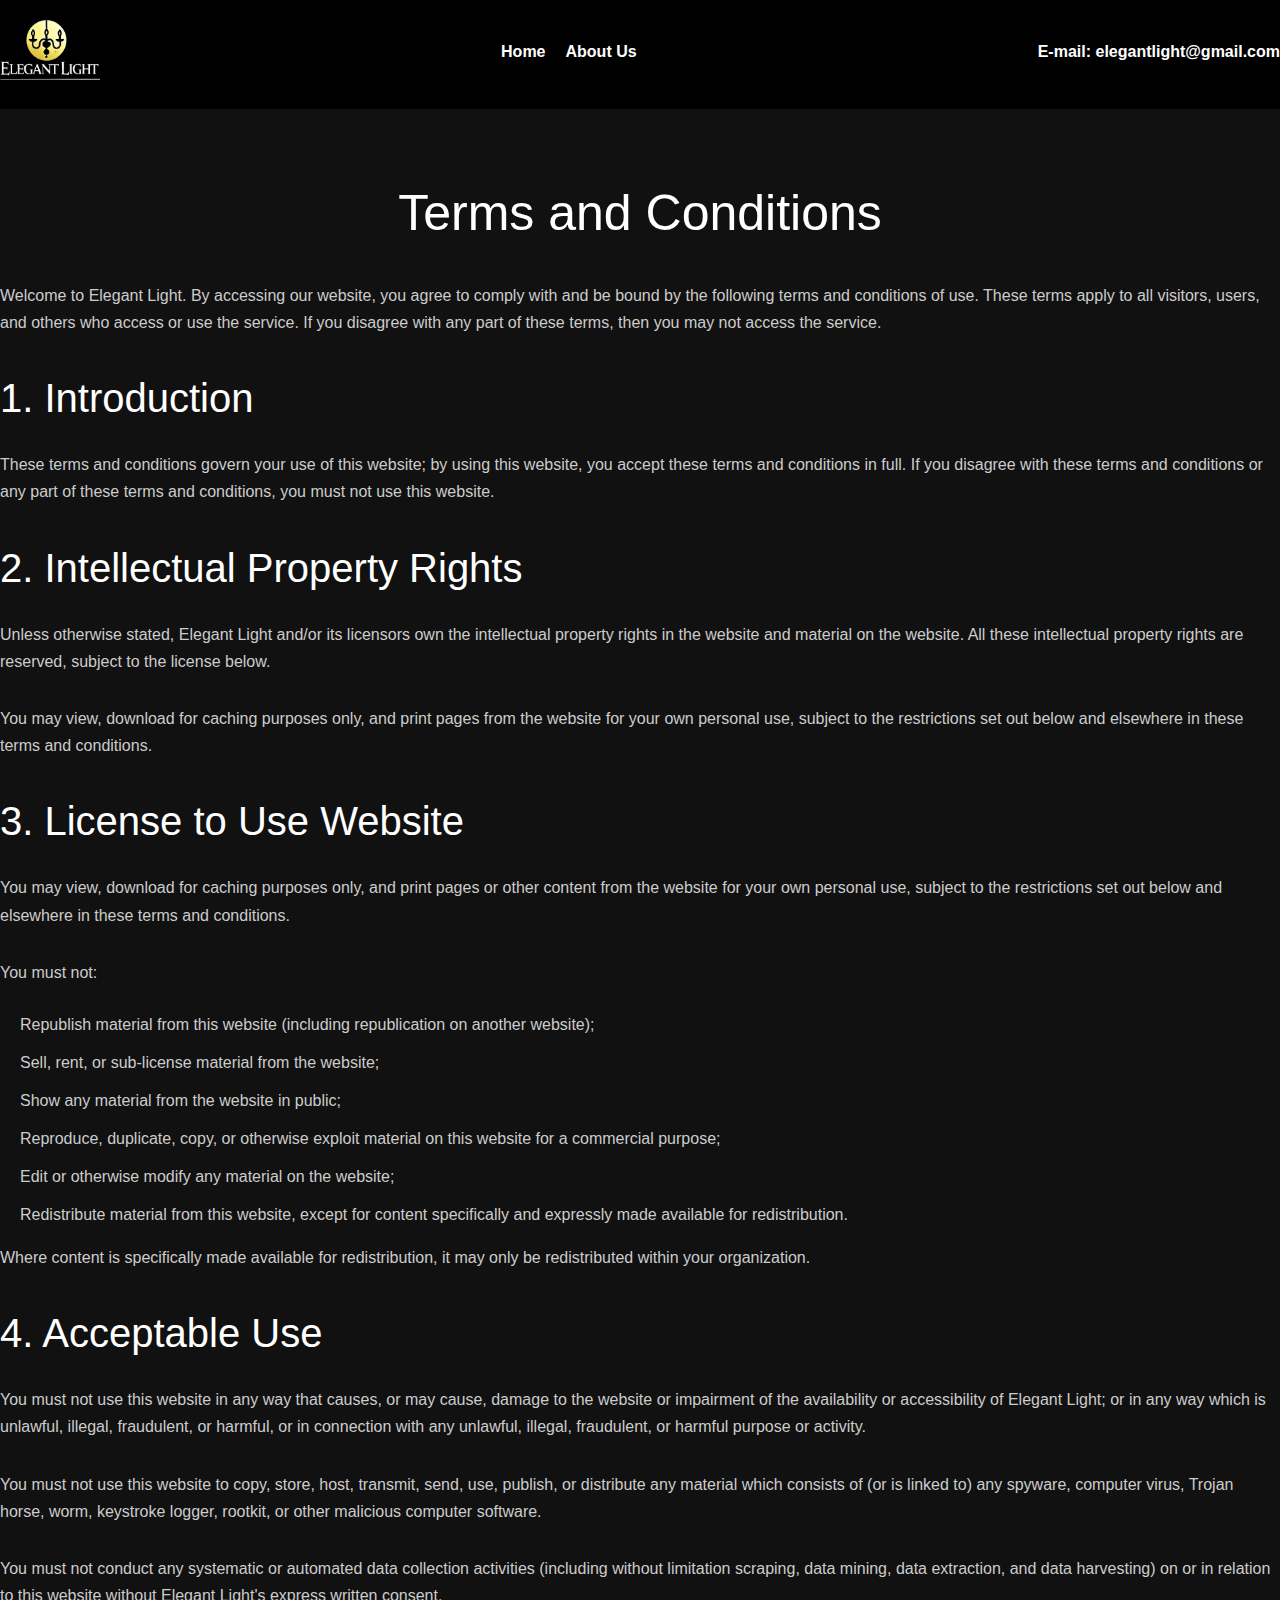
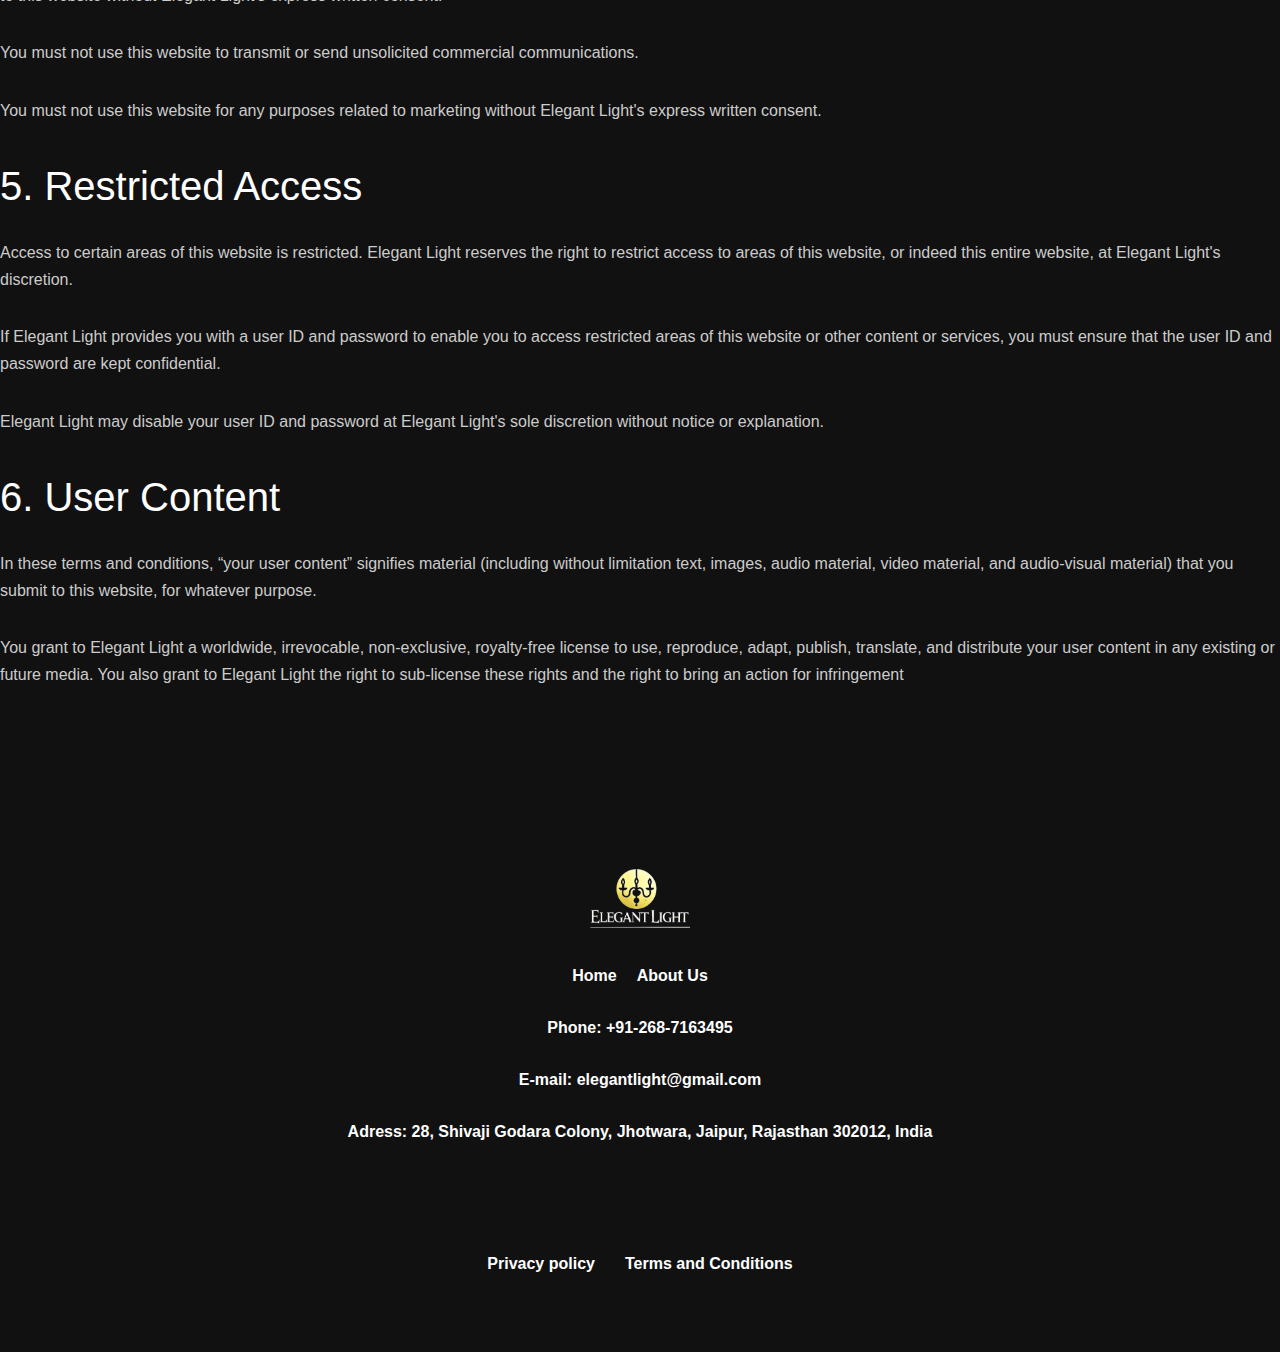
<file: terms-conditions.html>
<!DOCTYPE html>
<html lang="en">
  <head>
    <meta charset="UTF-8" />
    <meta name="viewport" content="width=device-width, initial-scale=1.0" />
    <title>Terms and Conditions - Elegant Light</title>
    <meta
      name="description"
      content="Read the detailed terms and conditions for using the Elegant Light website, including guidelines, policies, and user responsibilities."
    />

    <link rel="shortcut icon" href="favicon.png" type="image/x-icon" />

    <link rel="stylesheet" href="css/fonts.css" />
    <link rel="stylesheet" href="css/style.css" />
  </head>
  <body>
    <header class="header">
      <div class="container flex">
        <a href="index.html" class="header__logo logo">
          <img src="img/logo.png" alt="Logo" />
        </a>
        <nav class="menu">
          <ul class="menu__list flex">
            <li class="menu__item">
              <a href="index.html"> Home </a>
            </li>
            <li class="menu__item">
              <a href="about.html"> About Us </a>
            </li>
          </ul>
        </nav>
        <div class="header__contacts contacts">
          <a href="mailto:elegantlight@gmail.com" class="header__mail mail">
            E-mail: elegantlight@gmail.com
          </a>
        </div>
      </div>
    </header>
    <main>
      <section class="policy">
        <div class="container">
          <h1>Terms and Conditions</h1>
          <p>
            Welcome to Elegant Light. By accessing our website, you agree to
            comply with and be bound by the following terms and conditions of
            use. These terms apply to all visitors, users, and others who access
            or use the service. If you disagree with any part of these terms,
            then you may not access the service.
          </p>

          <h2>1. Introduction</h2>
          <p>
            These terms and conditions govern your use of this website; by using
            this website, you accept these terms and conditions in full. If you
            disagree with these terms and conditions or any part of these terms
            and conditions, you must not use this website.
          </p>

          <h2>2. Intellectual Property Rights</h2>
          <p>
            Unless otherwise stated, Elegant Light and/or its licensors own the
            intellectual property rights in the website and material on the
            website. All these intellectual property rights are reserved,
            subject to the license below.
          </p>
          <p>
            You may view, download for caching purposes only, and print pages
            from the website for your own personal use, subject to the
            restrictions set out below and elsewhere in these terms and
            conditions.
          </p>

          <h2>3. License to Use Website</h2>
          <p>
            You may view, download for caching purposes only, and print pages or
            other content from the website for your own personal use, subject to
            the restrictions set out below and elsewhere in these terms and
            conditions.
          </p>
          <p>You must not:</p>
          <ul>
            <li>
              Republish material from this website (including republication on
              another website);
            </li>
            <li>Sell, rent, or sub-license material from the website;</li>
            <li>Show any material from the website in public;</li>
            <li>
              Reproduce, duplicate, copy, or otherwise exploit material on this
              website for a commercial purpose;
            </li>
            <li>Edit or otherwise modify any material on the website;</li>
            <li>
              Redistribute material from this website, except for content
              specifically and expressly made available for redistribution.
            </li>
          </ul>
          <p>
            Where content is specifically made available for redistribution, it
            may only be redistributed within your organization.
          </p>

          <h2>4. Acceptable Use</h2>
          <p>
            You must not use this website in any way that causes, or may cause,
            damage to the website or impairment of the availability or
            accessibility of Elegant Light; or in any way which is unlawful,
            illegal, fraudulent, or harmful, or in connection with any unlawful,
            illegal, fraudulent, or harmful purpose or activity.
          </p>
          <p>
            You must not use this website to copy, store, host, transmit, send,
            use, publish, or distribute any material which consists of (or is
            linked to) any spyware, computer virus, Trojan horse, worm,
            keystroke logger, rootkit, or other malicious computer software.
          </p>
          <p>
            You must not conduct any systematic or automated data collection
            activities (including without limitation scraping, data mining, data
            extraction, and data harvesting) on or in relation to this website
            without Elegant Light's express written consent.
          </p>
          <p>
            You must not use this website to transmit or send unsolicited
            commercial communications.
          </p>
          <p>
            You must not use this website for any purposes related to marketing
            without Elegant Light's express written consent.
          </p>

          <h2>5. Restricted Access</h2>
          <p>
            Access to certain areas of this website is restricted. Elegant Light
            reserves the right to restrict access to areas of this website, or
            indeed this entire website, at Elegant Light's discretion.
          </p>
          <p>
            If Elegant Light provides you with a user ID and password to enable
            you to access restricted areas of this website or other content or
            services, you must ensure that the user ID and password are kept
            confidential.
          </p>
          <p>
            Elegant Light may disable your user ID and password at Elegant
            Light's sole discretion without notice or explanation.
          </p>

          <h2>6. User Content</h2>
          <p>
            In these terms and conditions, “your user content” signifies
            material (including without limitation text, images, audio material,
            video material, and audio-visual material) that you submit to this
            website, for whatever purpose.
          </p>

          <p>
            You grant to Elegant Light a worldwide, irrevocable, non-exclusive,
            royalty-free license to use, reproduce, adapt, publish, translate,
            and distribute your user content in any existing or future media.
            You also grant to Elegant Light the right to sub-license these
            rights and the right to bring an action for infringement
          </p>
        </div>
      </section>
    </main>
    <footer class="footer">
      <div class="container">
        <div class="footer-top flex">
          <a href="index.html" class="footer__logo logo">
            <img src="img/logo.png" alt="Logo" />
          </a>
          <nav class="menu">
            <ul class="menu__list flex">
              <li class="menu__item">
                <a href="index.html"> Home </a>
              </li>
              <li class="menu__item">
                <a href="about.html"> About Us </a>
              </li>
            </ul>
          </nav>
          <a href="tel:+912687163495" class="footer__contact tel">
            Phone: +91-268-7163495
          </a>
          <a href="mailto:elegantlight@gmail.com" class="footer__contact mail">
            E-mail: elegantlight@gmail.com
          </a>
          <a
            href="https://maps.app.goo.gl/p4zdqheXbTBnfem38"
            target="_blank"
            rel="nofollow"
            class="footer__contact adress"
          >
            Adress: 28, Shivaji Godara Colony, Jhotwara, Jaipur, Rajasthan
            302012, India
          </a>
          <div class="footer_bot flex">
            <a href="privacy-policy.html" class="footer__bot-policy"
              >Privacy policy</a
            >
            <a href="terms-conditions.html" class="footer__bot-policy"
              >Terms and Conditions</a
            >
          </div>
        </div>
      </div>
    </footer>

    <script src="js/slider.js"></script>
  </body>
</html>
</file>
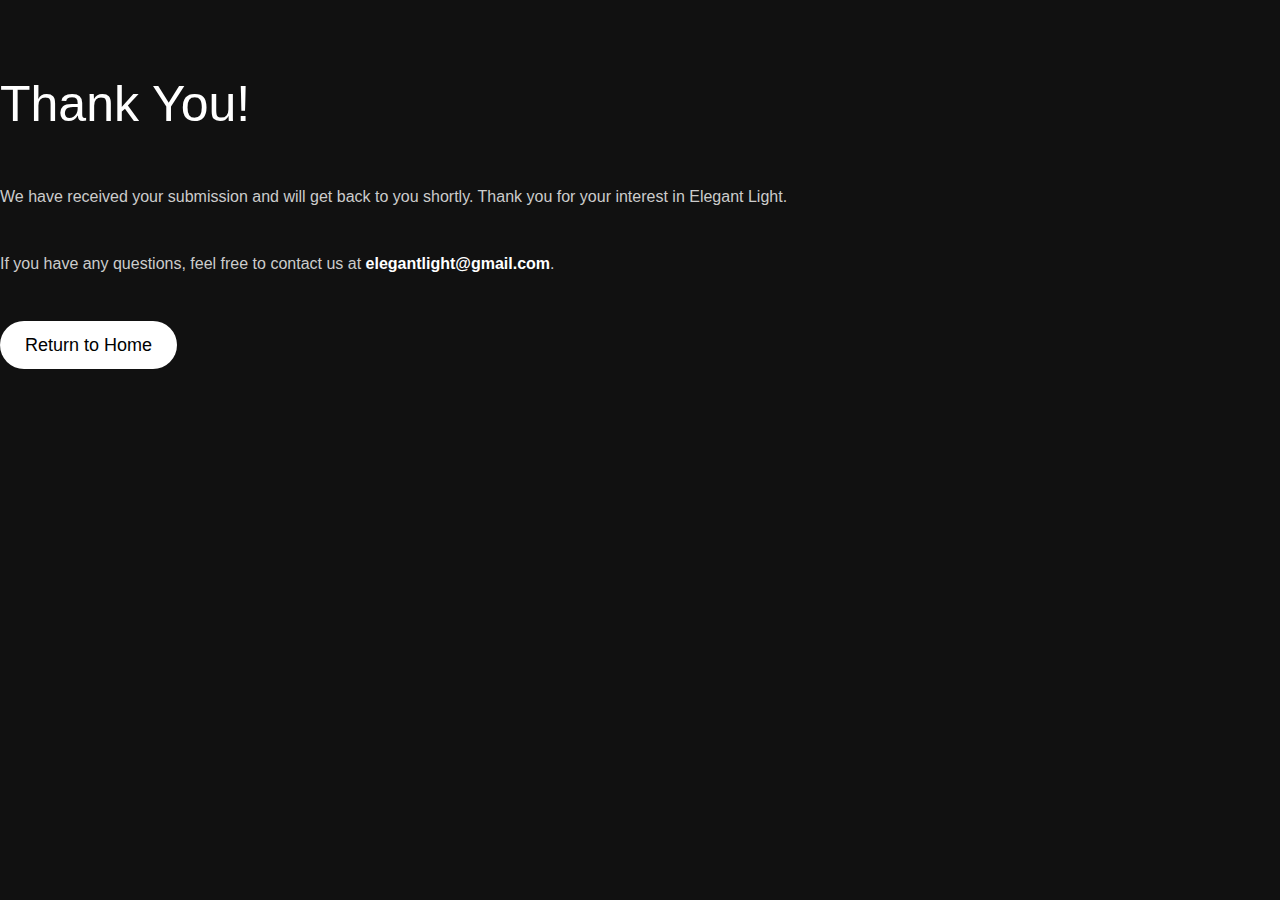
<file: thanks.html>
<!DOCTYPE html>
<html lang="en">
    <head>
        <meta charset="UTF-8" />
        <meta name="viewport" content="width=device-width, initial-scale=1.0" />
        <title>Thank You - Elegant Light</title>
        <meta name="description" content="Thank you for your submission. We appreciate your interest in Elegant Light.">
    
        <link rel="shortcut icon" href="favicon.png" type="image/x-icon" />
    
        <link rel="stylesheet" href="css/fonts.css" />
        <link rel="stylesheet" href="css/style.css" />
      </head>
<body>
    <main>
        <section class="thanks">
            <div class="container">
                <h1>Thank You!</h1>
                <p>We have received your submission and will get back to you shortly. Thank you for your interest in Elegant Light.</p>
                <p>If you have any questions, feel free to contact us at <a href="mailto:elegantlight@gmail.com">elegantlight@gmail.com</a>.</p>
                <p><a href="index.html" class="btn btn-primary">Return to Home</a></p>
            </div>
        </section>
    </main>
</body>
</html>
</file>
<file: css/fonts.css>
@font-face {
    font-family: "Raleway", serif;
    src: url("../fonts/Raleway-Regular.ttf") format("truetype");
    font-weight: 400;
    font-style: normal;
  }
@font-face {
  font-family: "Raleway", serif;
  src: url("../fonts/Raleway-Medium.ttf") format("truetype");
  font-weight: 500;
  font-style: normal;
}
@font-face {
  font-family: "Raleway", serif;
  src: url("../fonts/Raleway-SemiBold.ttf") format("truetype");
  font-weight: 600;
  font-style: normal;
}
@font-face {
  font-family: "Raleway", serif;
  src: url("../fonts/Raleway-Bold.ttf") format("truetype");
  font-weight: 700;
  font-style: normal;
}
</file>
<file: css/style.css>
* {
  margin: 0;
  padding: 0;
  box-sizing: border-box;

  scroll-behavior: smooth;
}
body {
  position: relative;
  margin: 0;
  padding: 0;
  font-family: "Raleway", sans-serif;
  font-weight: 400;
  font-size: 16px;
  color: #ccc;
  background-color: #111;
}

ul,
li {
  display: block;
  padding: 0;
  margin: 0;
}

h1,
h2,
h3,
h4,
h5,
h6 {
  padding: 0;
  margin: 0;
  font-weight: 500;
  color: #fff;
}
p {
  margin: 0;
  line-height: 170%;
}
.container {
  width: 100%;
  max-width: 1440px;
  margin: 0 auto;
}
.flex {
  display: flex;
  align-items: center;
  flex-wrap: wrap;
}
a {
  font-weight: 600;
  display: inline-block;
  color: #fff;
  text-decoration: none;
  padding-bottom: 4px;
}
button {
  font-family: inherit;
  font-weight: 500;
  border: none;
  background: none;
  cursor: pointer;
}
.btn {
  display: inline-block;
  cursor: pointer;
  padding: 13px 25px;
  border-radius: 25px;
  color: #000;
  background-color: #fff;
  font-size: 18px;
  font-weight: 500;
  transition: all 0.5s ease;
  text-align: center;
  line-height: 22px;
  width: fit-content;
}
.btn:hover {
  background-color: #ffc000;
}
img {
  height: 100%;
  width: 100%;
}
section {
  padding: 75px 0;
}
h1 {
  font-size: 50px;
}
h2 {
  font-size: 40px;
}
h3 {
  font-size: 30px;
}
.description {
  text-align: center;
  max-width: 500px;
  margin: 0 auto;
  line-height: 28px;
}

/* header */

.header {
  background-color: #000000;
  padding: 20px 0;
}
.header .container.flex {
  justify-content: space-between;
  gap: 20px;
}
.logo {
  max-width: 100px;
}
.menu__list {
  gap: 20px;
}
.menu__item a:hover {
  border-bottom: 1px solid #fff;
}
.contacts {
  display: flex;
  flex-direction: column;
  gap: 15px;
}

/* main */

.banner {
  position: relative;
  display: flex;
  align-items: center;
  justify-content: center;
  background-color: #001a1a;
  padding: 300px 0;
  background-image: url(../img/main.webp);
  background-size: cover;
  background-position: center;
  background-repeat: no-repeat;
  z-index: 10;
}
.banner::before {
  content: "";
  position: absolute;
  top: 0;
  right: 0;
  left: 0;
  background-color: #00000080;
  width: 100%;
  height: 100%;
  z-index: -1;
}
.banner__content {
  display: flex;
  align-items: center;
  justify-content: flex-end;
  color: #fff;
}
.banner__image img {
  max-width: 100%;
  height: auto;
}
.banner__subtitle {
  font-size: 1.2rem;
  margin-bottom: 10px;
  display: block;
  font-family: handwriting;
  font-style: italic;
}
.banner__title {
  font-size: 5rem;
  font-weight: bold;
  margin-bottom: 10px;
}
.banner__title span {
  color: #ffc107;
}
.banner__content-desc {
  font-size: 1.1rem;
  margin-bottom: 10px;
}
.banner__offer {
  font-size: 1.5rem;
  font-weight: bold;
  background-color: #ffc107;
  color: #000;
  display: inline-block;
  padding: 10px 20px;
  border-radius: 5px;
}

/* video-section */

.video-section__content {
  justify-content: space-between;
  gap: 40px;
}
.video-section__text {
  max-width: 400px;
}
.video-section__title {
  font-size: 3rem;
}
.video-section__description {
  margin: 30px 0;
}
.video-section__thumbnail {
  height: 500px;
}

/* services */

.services__list {
  justify-content: space-between;
  text-align: center;
  gap: 30px;
}
.services__item {
  max-width: 250px;
  padding: 20px;
}
.services__icon img {
  max-width: 50px;
  margin-bottom: 10px;
}
.services__title {
  font-size: 1.5rem;
  margin-bottom: 10px;
}
.services__description {
  font-size: 1rem;
}

/* offers */

.offers {
  position: relative;
}
.offers__item {
  margin-bottom: 20px;
  display: flex;
  flex-direction: column;
  align-items: center;
  flex-wrap: wrap;
  padding: 160px 0;
}
.offers__image img {
  max-width: 300px;
  height: auto;
}
.offers__details {
  max-width: 400px;
}
.offers__details_bot {
  text-align: right;
}
.offers__title {
  position: relative;
  font-size: 2.5rem;
  text-transform: uppercase;
  margin-bottom: 10px;
  padding-bottom: 10px;
}
.offers__title::before {
  content: "";
  position: absolute;
  bottom: 0;
  height: 2px;
  background-color: #808080;
  width: 100%;
}
.offers__description {
  font-size: 1rem;
  margin-bottom: 20px;
}
.offers__item_top {
  position: relative;
}
.offers__image_top-right {
  position: absolute;
  right: 0;
  top: 0;
}
.offers__image_top-left {
  position: absolute;
  left: 0;
  top: 0;
}
.offers__image_top-left img {
  object-position: right;
  margin-left: auto;
  display: block;
  max-width: 500px;
}
.offers__item_bot {
  position: relative;
}
.offers__image_bot-left {
  position: absolute;
  left: 0;
  top: 0;
}
.offers__image_bot-right {
  position: absolute;
  right: 0;
  top: 0;
}

/* trending-products */

.section-header {
  text-align: center;
  margin-bottom: 30px;
}
.section-description {
  font-size: 1rem;
  margin: 30px 0;
}

.products {
  display: flex;
  justify-content: space-between;
  gap: 20px;
  align-items: stretch;
}

.product-item {
  width: 250px;
  text-align: center;
  margin-bottom: 20px;
}

.product-thumbnail img {
  max-width: 100%;
  height: auto;
  margin-bottom: 10px;
}

.product-title {
  font-size: 1.2rem;
  margin-bottom: 10px;
}

.product-price {
  font-size: 1rem;
  margin-bottom: 10px;
}

.discount {
  color: #ff0000;
  font-weight: bold;
}

.original-price {
  text-decoration: line-through;
  color: #777;
}

.product-link {
  font-size: 1rem;
  color: #ffc107;
  text-decoration: none;
}

.navigation-buttons .btn {
  font-size: 1.5rem;
  color: #ffc107;
  background-color: transparent;
  border: none;
}

.all-products-link {
  text-align: center;
  margin-top: 30px;
}

.all-products-link a {
  font-size: 1.2rem;
  color: #ffc107;
  text-decoration: none;
}

/* client-reviews */

.client-reviews {
  overflow-x: hidden;
}
.review-block {
  border: 4px solid #333;
  width: fit-content;
  margin: 0 auto;
  max-width: 900px;
  width: 100%;
  padding: 70px;
}
.review-item {
  display: none;
  align-items: center;
  flex-wrap: wrap;
  justify-content: center;
  gap: 30px;
  margin-bottom: 20px;
  transition: all 0.5s ease;
}
.review-item.active {
  display: flex;
}
.review-img {
  text-align: center;
}
.review-item__marks {
  background-color: #333;
  padding: 7px;
  border-radius: 50%;
}
.review-item__marks img {
  width: 20px;
  height: 20px;
  display: block;
}
.review-user-info {
  text-align: center;
}

.user-name {
  font-size: 1.2rem;
  font-weight: bold;
}

.user-position {
  font-size: 1rem;
  color: #ccc;
}
.review-content {
  max-width: 500px;
}

.review-content p {
  font-size: 1rem;
  line-height: 1.5;
}

.owl-dots {
  text-align: center;
  margin-top: 20px;
}

.owl-dots .owl-dot span {
  background-color: #fff;
  border-radius: 50%;
  display: inline-block;
  height: 10px;
  width: 10px;
  margin: 5px;
}

.owl-dots .owl-dot.active span {
  background-color: #ffc107;
}

.latest-news {
  background-color: #000;
  color: #fff;
  padding: 50px 0;
}

.section-title h2 {
  text-align: center;
  font-size: 2.5rem;
  margin-bottom: 30px;
}

/* news-items */

.news-items {
  display: flex;
  flex-wrap: wrap;
  gap: 40px;
  justify-content: space-around;
}

.news-item {
  position: relative;
  width: 45%;
  padding: 20px;
}

.news-item img {
  border: 10px solid #333;
  max-width: 400px;
}

.news-content {
  position: absolute;
  bottom: 0;
  right: 0;
  background-color: #171717;
  padding: 15px;
  max-width: 400px;
}

.news-content h3 {
  font-size: 1.3rem;
  margin-bottom: 15px;
}
.news-content p {
  font-size: 1rem;
  opacity: 0.6;
}

.read-more {
  text-decoration: none;
  font-weight: bold;
  text-transform: uppercase;
  letter-spacing: 2px;
  margin-top: 10px;
}
.read-more:hover {
  text-decoration: none;
}

/* contact-section */

.section-title {
  text-align: center;
  margin-bottom: 30px;
}

.contact-form {
  max-width: 400px;
  width: 100%;
  margin: 0 auto;
  padding: 20px;
}
.form-group {
  margin-bottom: 15px;
}
.form-group label {
  display: block;
  margin-bottom: 5px;
  font-weight: bold;
}
.form-control {
  width: 100%;
  padding: 10px;
}
.contact-section__wrap {
}
.contact-section__img {
  max-width: 600px;
}

/* contact-form */

.form {
  margin-top: 50px;
}
.form__input {
  display: flex;
  flex-direction: column;
  gap: 10px;
  margin: 20px 0;
}
.form__input input {
  padding: 8px 10px;
  font-size: 18px;
}
.textarea {
  font-family: inherit;
  padding: 8px 10px;
  font-size: 18px;
}
.form-checkbox {
  gap: 15px;
  margin: 30px 0;
}
.form-checkbox a {
  padding: 0;
}

/* footer */

.footer {
  padding: 75px 0;
}
.footer-top {
  flex-direction: column;
  gap: 30px;
  justify-content: space-between;
}
.footer__contacts {
  margin-top: 50px;
  max-width: 600px;
}
.footer__contact:hover,
.footer_bot a:hover {
  border-bottom: 1px solid #fff;
}
.footer_bot {
  gap: 30px;
  justify-content: center;
  margin-top: 80px;
}

/* about-main */
.title {
  letter-spacing: 3px;
  text-transform: uppercase;
}
.about-main {
  padding: 150px 0;
}
.about-main__wrap {
  flex-direction: column;
  justify-content: center;
}
.about-main__links {
  margin-top: 15px;
  gap: 10px;
}
.about-main__links span {
  font-weight: bold;
  font-size: 20px;
}

/* history-section */

.history-content {
  justify-content: center;
  gap: 50px;
}
.history-content p {
  max-width: 450px;
  border-right: 2px solid #333;
  border-bottom: 2px solid #333;
  padding: 25px;
}
.history-content img {
  max-width: 500px;
}
.history-images,
.history-text {
  margin: 40px 0;
  justify-content: center;
  gap: 50px;
}
.history-image img {
  height: 300px;
}

/* partnerships */

.partnerships-content p {
  max-width: 500px;
  margin: 0 auto;
  text-align: center;
}
.partnerships-content img {
  margin-top: 40px;
  object-fit: cover;
  height: 500px;
}

/* catalog */

.catalog-content {
  text-align: center;
  max-width: 800px;
  margin: 0 auto;
}
.catalog-categories {
  display: flex;
  flex-wrap: wrap;
  justify-content: space-between;
  margin-top: 40px;
}
.catalog-category {
  max-width: 250px;
  text-align: center;
  margin-bottom: 30px;
}
.catalog-category img {
  max-width: 100%;
  height: auto;
  border-radius: 8px;
}
.catalog-category h3 {
  margin-top: 15px;
  font-size: 1.5em;
}
.catalog-category p {
  margin: 15px 0;
}

/* policy */

.policy h1 {
  text-align: center;
  margin-bottom: 40px;
}
.policy h2 {
  margin-top: 40px;
  margin-bottom: 30px;
}
.policy p {
  margin-bottom: 30px;
}
.policy ul {
  padding-left: 20px;
}
.policy ul li {
  margin-bottom: 20px;
}
.thanks h1 {
  margin-bottom: 50px;
}
.thanks p {
  margin-bottom: 40px;
}
@media (max-width: 1200px) {
  .container {
    max-width: 960px;
    width: 100%;
  }
}
@media (max-width: 992px) {
  .container {
    max-width: 720px;
    width: 100%;
  }
  .offers__image_top-left,
  .offers__image_bot-left,
  .offers__image_bot-right {
    position: static;
  }
  .offers__item {
    padding: 0;
    padding-top: 100px;
  }
  .news-item {
    width: 100%;
  }
  .news-item img {
    height: 250px;
    object-fit: cover;
  }
  .news-content {
    position: static;
  }
}
@media (max-width: 768px) {
  .container {
    max-width: 540px;
    width: 100%;
  }
  h1 {
    font-size: 40px;
  }
  h2 {
    font-size: 30px;
  }
  h3 {
    font-size: 20px;
  }
  .offers__image_top-right {
    display: none;
  }
}
@media (max-width: 576px) {
  .container {
    width: calc(100% - 30px);
  }
  .offers__title::before {
    display: none;
  }
  .banner__title {
    font-size: 2.5rem;
  }
  .video-section__thumbnail img {
    object-fit: cover;
  }
  .history-image img {
    object-fit: cover;
  }
  .title {
    font-size: 30px !important;
  }
}
</file>
